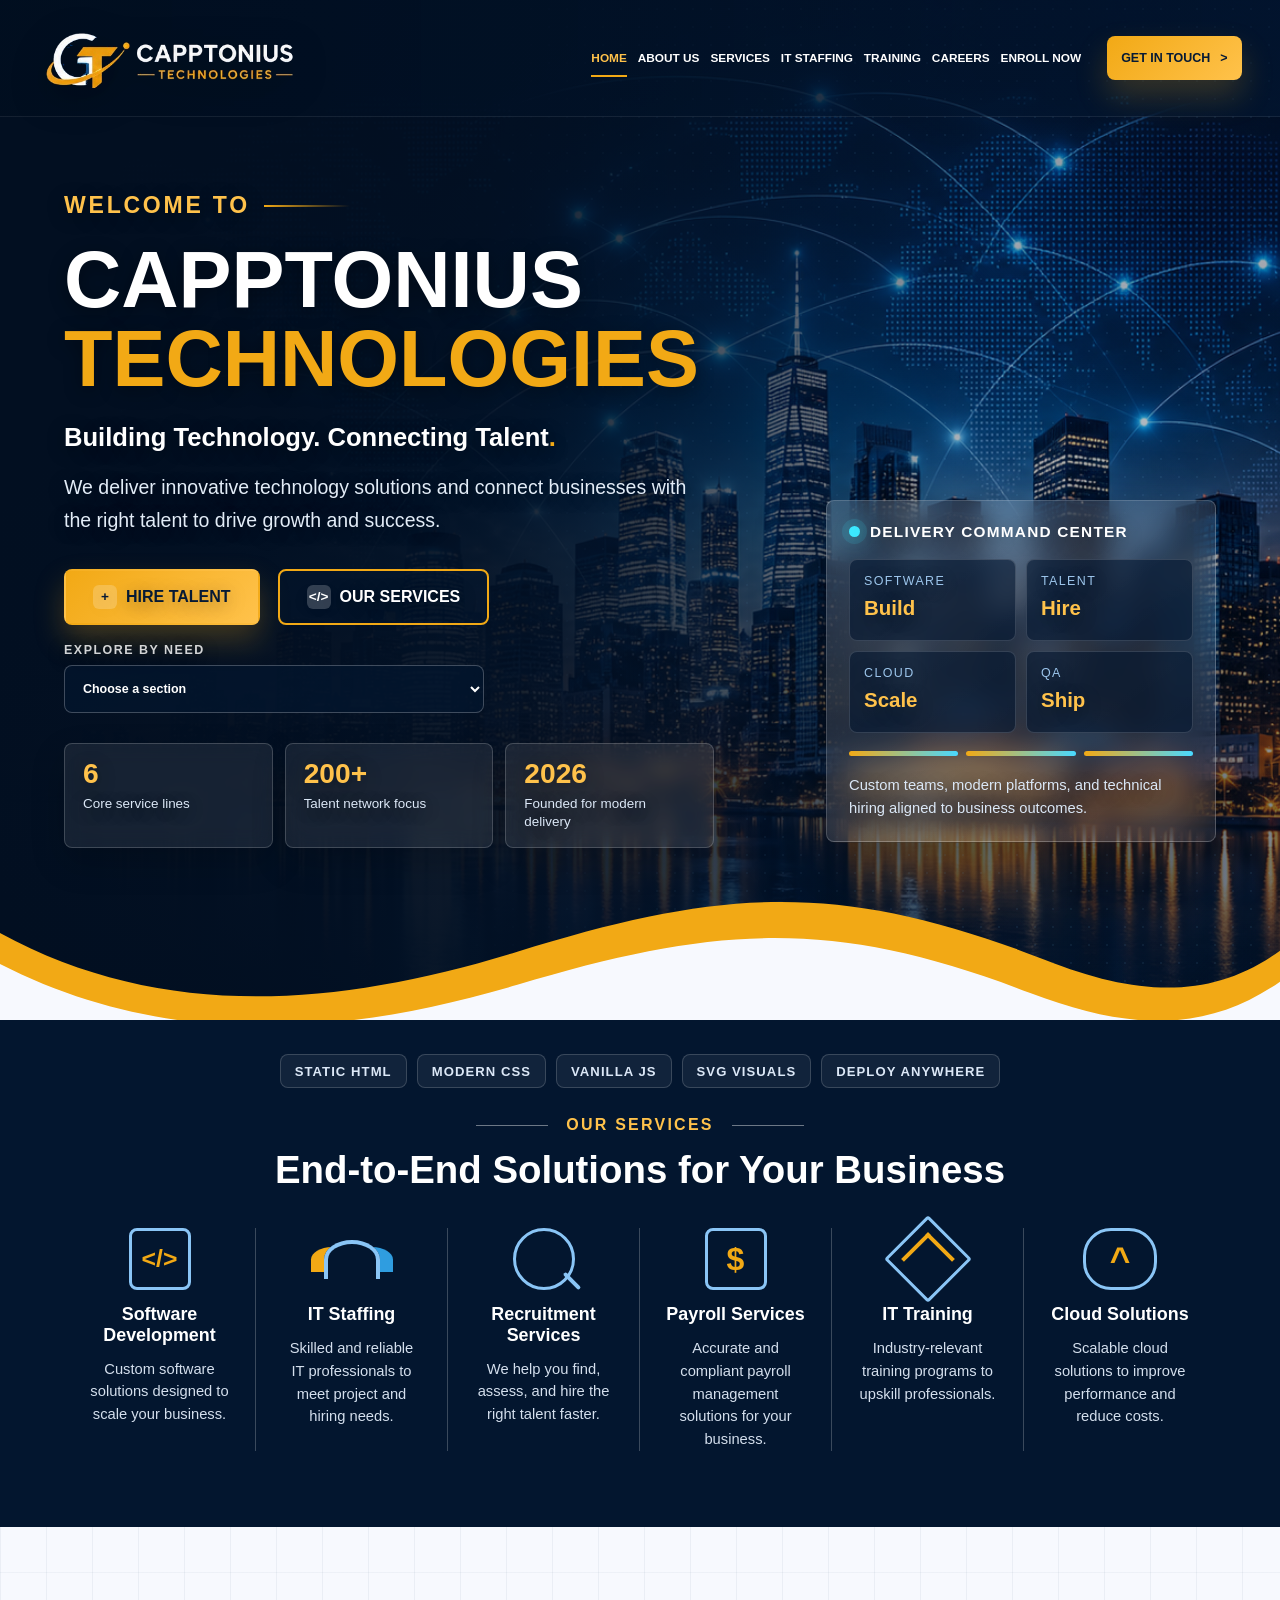
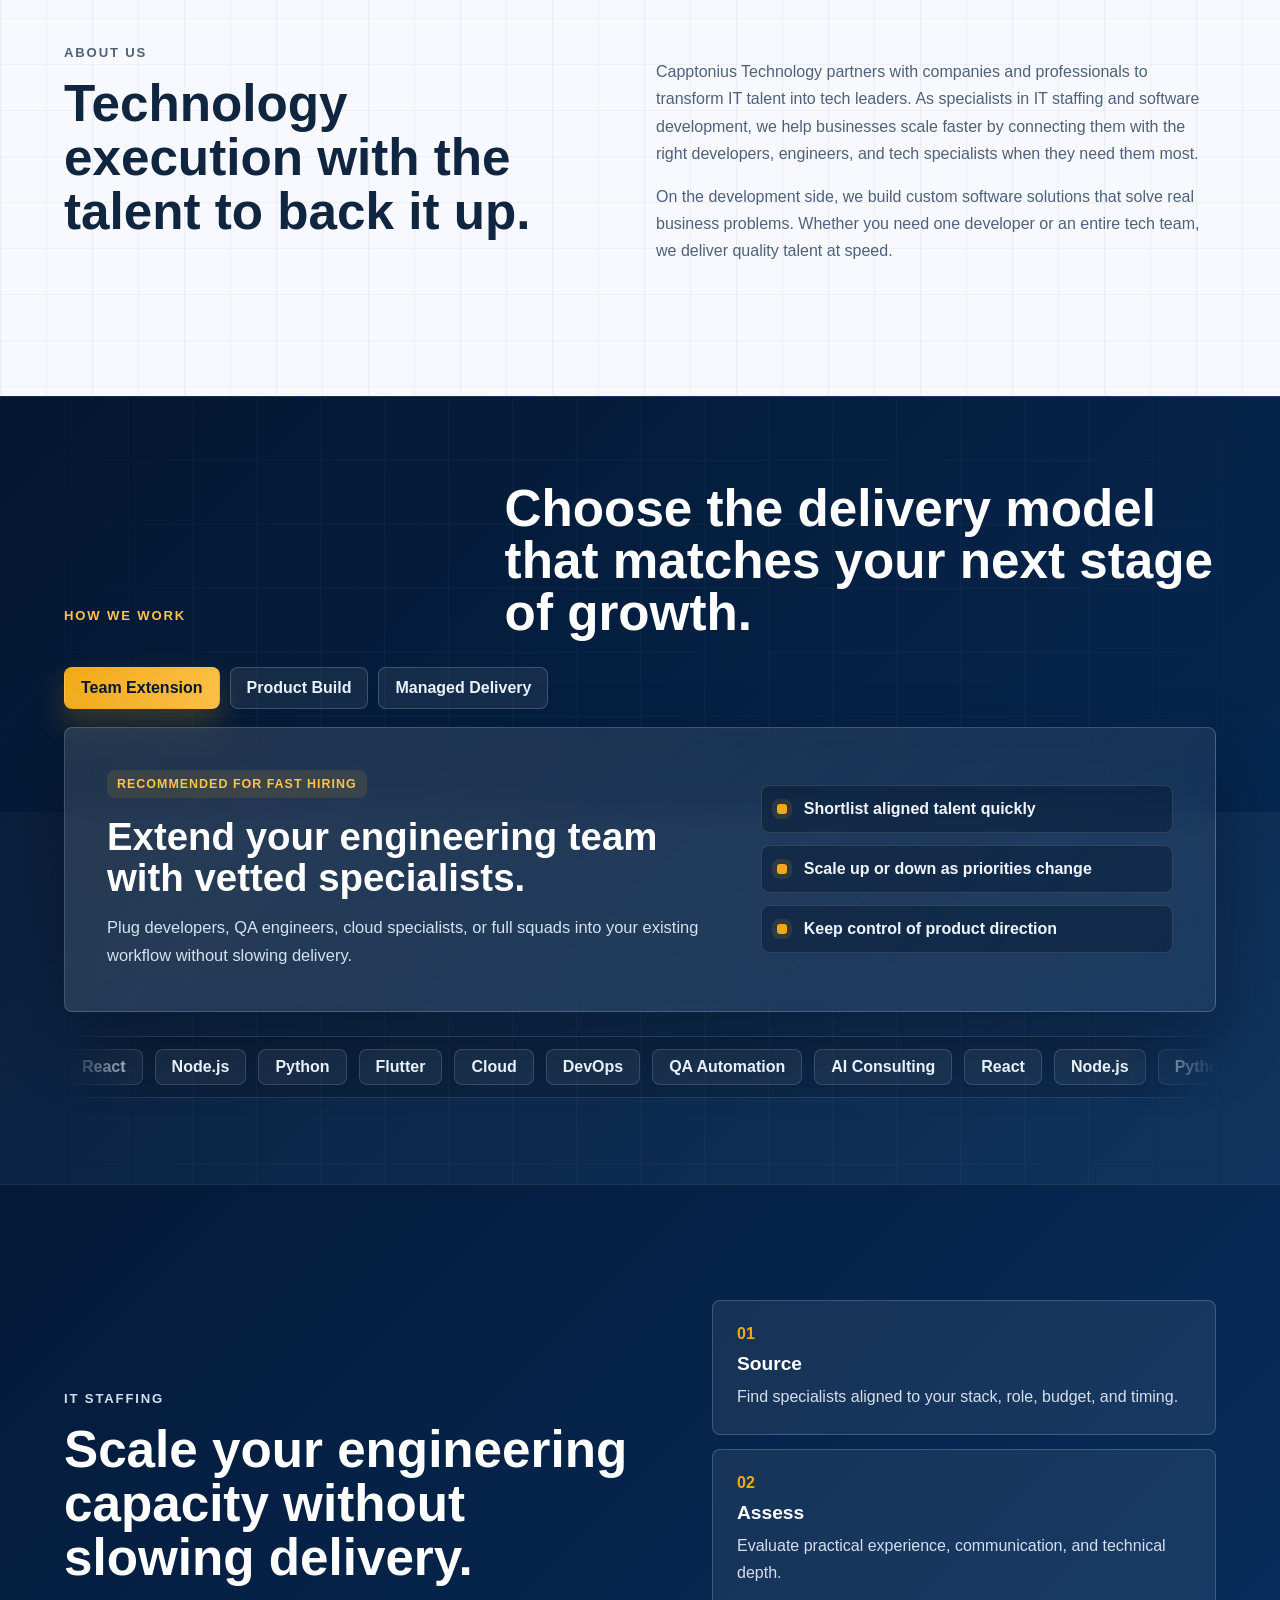
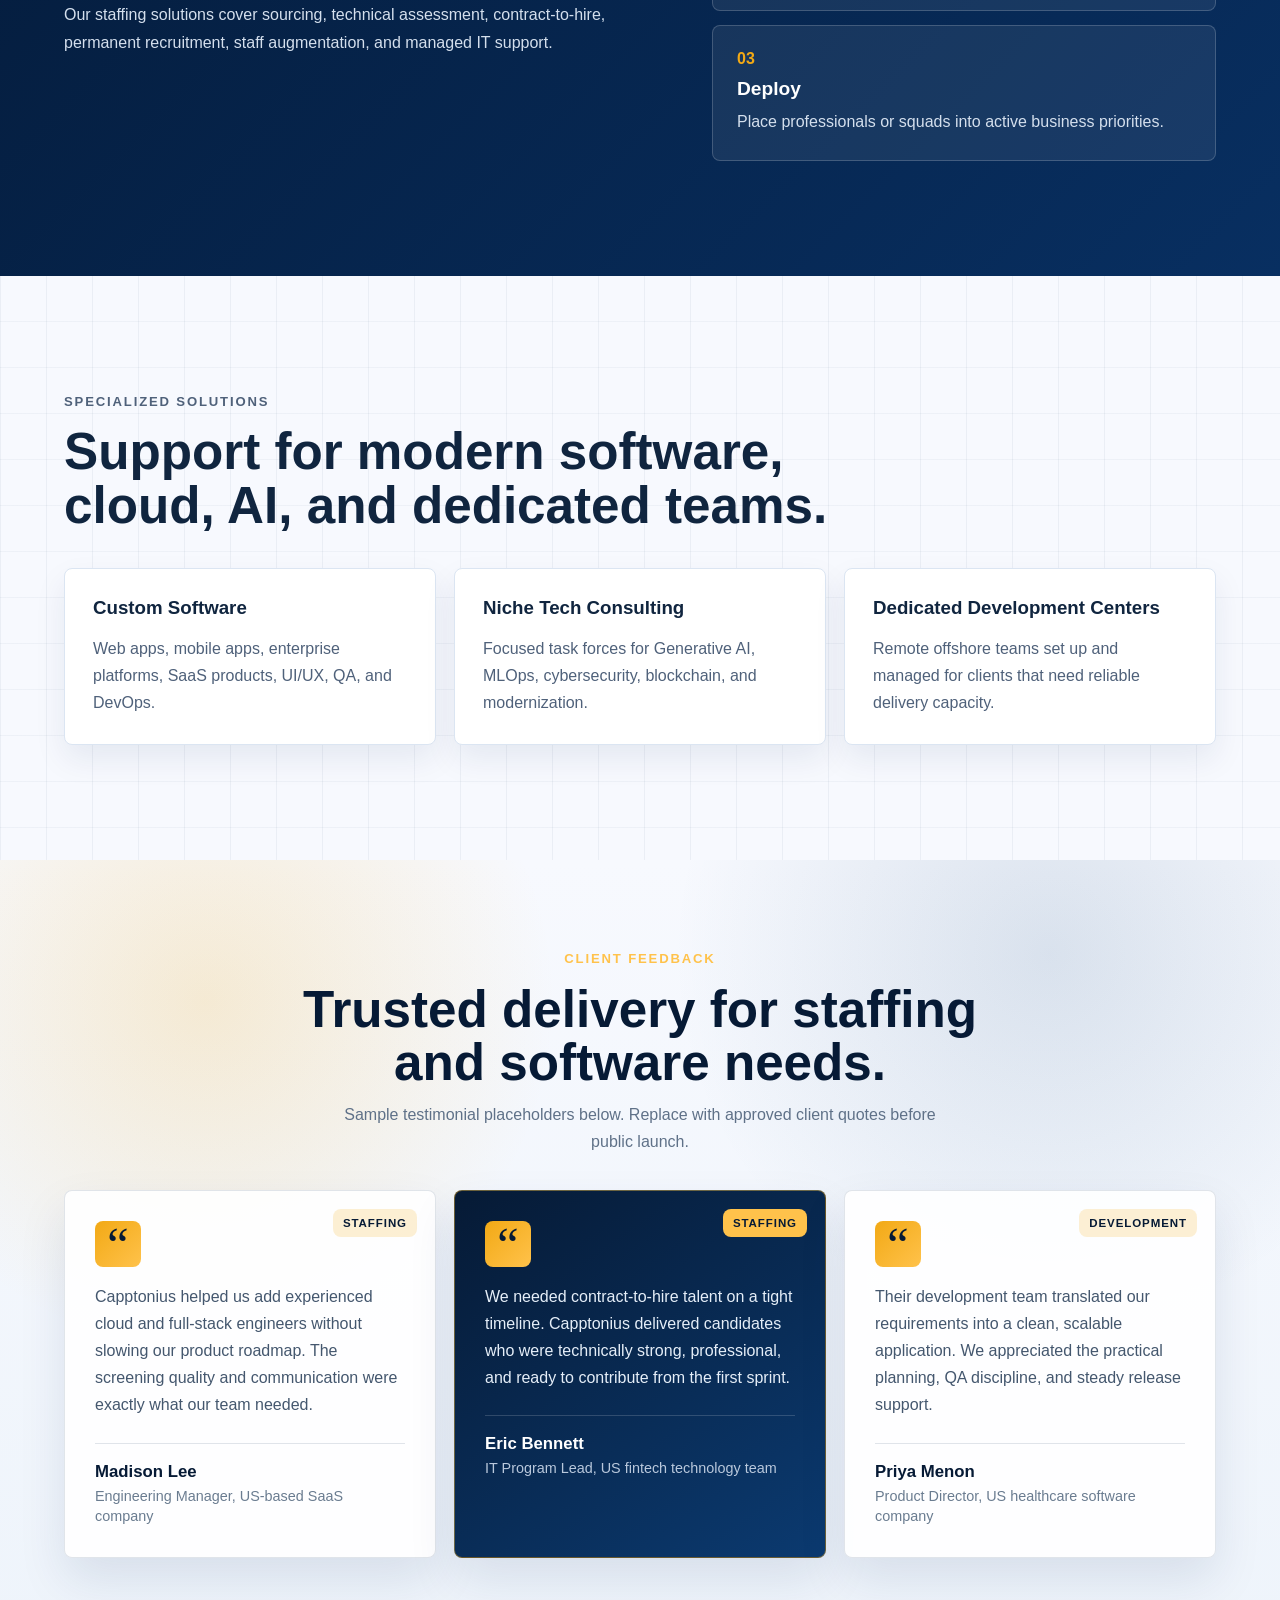
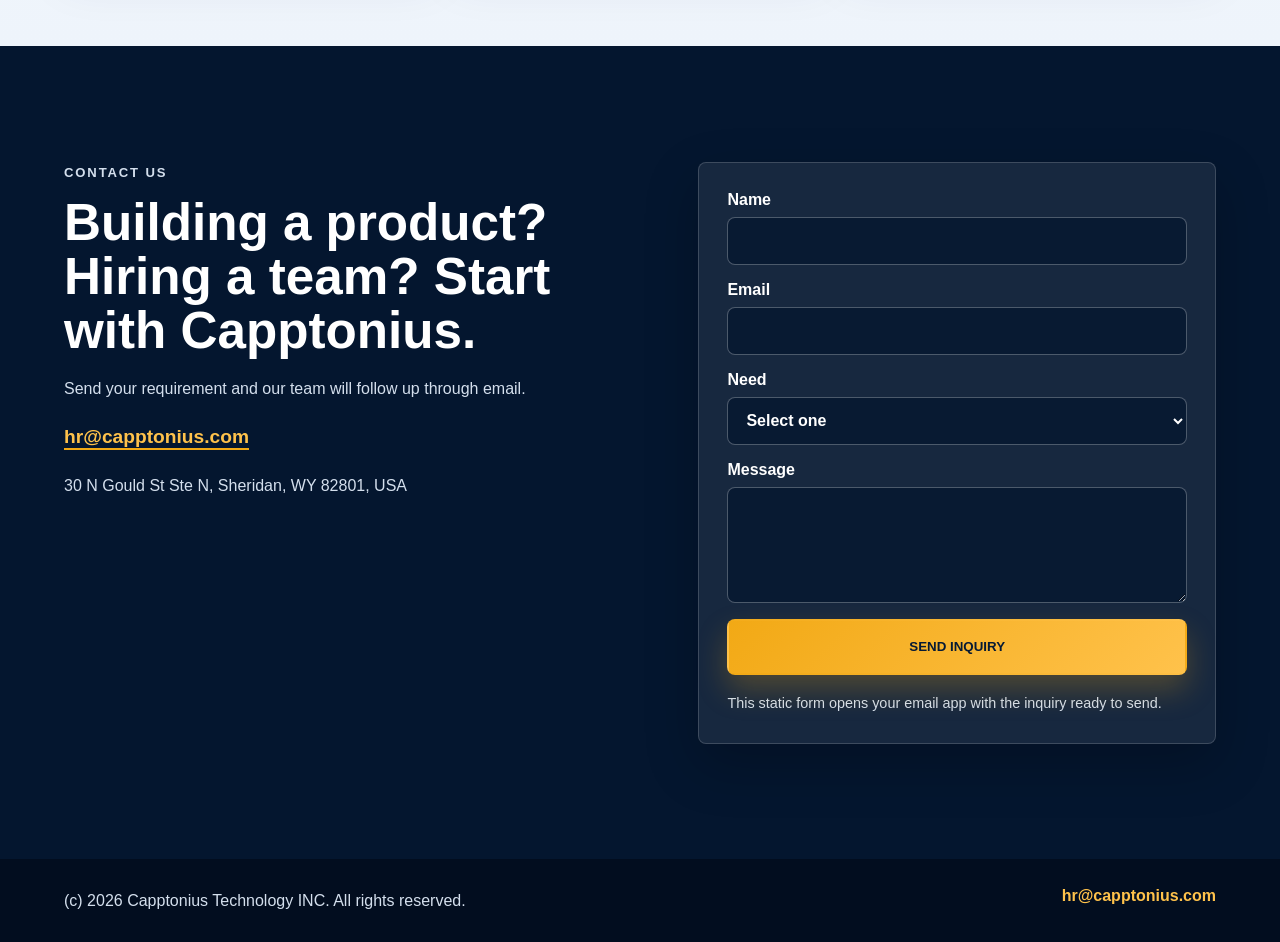
<file: index.html>
<!doctype html>
<html lang="en">
  <head>
    <meta charset="utf-8">
    <meta name="viewport" content="width=device-width, initial-scale=1">
    <title>Capptonius Technology INC | Building Technology. Connecting Talent.</title>
    <meta name="description" content="Capptonius Technology INC delivers software development, IT staffing, recruitment, training, cloud, and consulting solutions for growing businesses.">
    <link rel="stylesheet" href="styles.css">
  </head>
  <body>
    <header class="site-header" data-header>
            <a class="brand brand-image-link" href="#home" aria-label="Capptonius Technologies home">
        <img class="brand-logo-image" src="assets/capptonius-reference-logo-transparent.png" alt="Capptonius Technologies">
      </a>

      <button class="nav-toggle" type="button" aria-label="Open menu" aria-expanded="false" data-menu-button>
        <span></span><span></span><span></span>
      </button>

      <nav class="site-nav" aria-label="Primary navigation" data-menu>
        <a class="active" href="#home">Home</a>
        <a href="#about">About Us</a>
        <a href="#services">Services</a>
        <a href="#staffing">IT Staffing</a>
        <a href="#training">Training</a>
        <a href="careers.html">Careers</a>
        <a href="enroll.html">Enroll Now</a>
        <a class="menu-contact-link" href="#contact">Get in Touch</a>
      </nav>

      <a class="header-cta" href="#contact">Get in Touch <span aria-hidden="true">&gt;</span></a>
    </header>

    <main id="home">
      <section class="hero-section">
        <div class="hero-bg" aria-hidden="true">
          <img class="hero-photo" src="assets/hero-skyline-network.png" alt="">
          <svg class="network-map" viewBox="0 0 1180 540" preserveAspectRatio="none">
            <g class="map-dots">
              <path d="M90 118c100-60 205-52 302-14 77 31 131 81 224 61 111-23 160-109 282-91 77 11 140 51 225 42"/>
              <path d="M155 302c116-116 251-148 382-91 96 42 153 130 282 91 76-23 138-74 250-52"/>
              <path d="M370 96c82 115 219 160 384 123 116-26 204-89 328-59"/>
              <path d="M486 372c82-68 181-89 296-61 107 27 174 88 303 51"/>
            </g>
            <g class="network-nodes">
              <circle cx="150" cy="301" r="5"/><circle cx="326" cy="179" r="5"/><circle cx="512" cy="212" r="5"/>
              <circle cx="662" cy="163" r="5"/><circle cx="828" cy="261" r="6"/><circle cx="1024" cy="214" r="5"/>
              <circle cx="1087" cy="360" r="5"/><circle cx="612" cy="390" r="5"/>
            </g>
          </svg>
          <svg class="skyline" viewBox="0 0 930 350" preserveAspectRatio="xMidYMax meet">
            <path class="water" d="M0 320h930v30H0z"/>
            <path class="buildings" d="M18 318V228h28v-30h34v120h30V171h42v147h34V205h32v113h24V145h54v173h36V109h50v209h32V184h31v134h28V89h58v229h34V152h48v166h32V119h42v199h36V188h35v130h33V216h42v102h54V250h48v68z"/>
            <g class="windows">
              <path d="M60 224h10M60 248h10M60 272h10M128 195h12M128 221h12M128 247h12M128 273h12M271 174h12M271 201h12M271 228h12M271 255h12M271 282h12M360 132h13M360 160h13M360 188h13M360 216h13M360 244h13M360 272h13M502 115h14M502 145h14M502 175h14M502 205h14M502 235h14M502 265h14M665 148h12M665 176h12M665 204h12M665 232h12M665 260h12M768 214h11M768 240h11M768 266h11M850 262h13M850 288h13"/>
            </g>
          </svg>
        </div>

        <div class="hero-content">
          <p class="welcome">Welcome to</p>
          <h1><span>Capptonius</span><strong>Technologies</strong></h1>
          <h2>Building Technology. Connecting Talent<span>.</span></h2>
          <p class="hero-copy">We deliver innovative technology solutions and connect businesses with the right talent to drive growth and success.</p>
          <div class="hero-actions">
            <a class="button button-gold" href="#staffing"><span class="button-icon">+</span> Hire Talent</a>
            <a class="button button-outline" href="#services"><span class="button-icon">&lt;/&gt;</span> Our Services</a>
          </div>
          <label class="hero-jump">
            <span>Explore by need</span>
            <select data-section-jump aria-label="Explore Capptonius services by need">
              <option value="">Choose a section</option>
              <option value="#services">Software Development</option>
              <option value="#staffing">IT Staffing</option>
              <option value="#contact">Recruitment Services</option>
              <option value="#training">IT Training</option>
              <option value="#services">Cloud Solutions</option>
              <option value="careers.html">Careers / Resume Submission</option>
              <option value="enroll.html">Enroll Now / Payment</option>
            </select>
          </label>
          <div class="hero-proof" aria-label="Capptonius capabilities">
            <div><strong data-count="6">0</strong><span>Core service lines</span></div>
            <div><strong data-count="200">0</strong><span>Talent network focus</span></div>
            <div><strong data-count="2026">0</strong><span>Founded for modern delivery</span></div>
          </div>
        </div>


        <aside class="hero-dashboard" aria-label="Capptonius delivery dashboard">
          <div class="dashboard-header">
            <span class="status-dot"></span>
            <strong>Delivery Command Center</strong>
          </div>
          <div class="dashboard-grid">
            <div><span>Software</span><strong>Build</strong></div>
            <div><span>Talent</span><strong>Hire</strong></div>
            <div><span>Cloud</span><strong>Scale</strong></div>
            <div><span>QA</span><strong>Ship</strong></div>
          </div>
          <div class="dashboard-flow">
            <span></span><span></span><span></span>
          </div>
          <p>Custom teams, modern platforms, and technical hiring aligned to business outcomes.</p>
        </aside>

        <svg class="gold-wave" viewBox="0 0 1440 145" preserveAspectRatio="none" aria-hidden="true">
          <path class="wave-light" d="M0 70c175 88 369 75 579 20 233-61 363-70 593 8 113 38 194 39 268-7v54H0z"/>
          <path class="wave-gold" d="M0 60c179 84 375 73 582 18 232-62 365-69 594 8 106 36 188 38 264-9v30c-82 49-168 48-281 11-217-72-349-67-577-8C370 164 178 168 0 90z"/>
        </svg>
      </section>

      <section class="services-band" id="services">
        <div class="tool-strip" aria-label="Front-end and deployment approach">
          <span>Static HTML</span>
          <span>Modern CSS</span>
          <span>Vanilla JS</span>
          <span>SVG Visuals</span>
          <span>Deploy Anywhere</span>
        </div>
        <div class="section-kicker"><span></span>Our Services<span></span></div>
        <h2>End-to-End Solutions for Your Business</h2>
        <div class="service-row">
          <article class="service-item" tabindex="0">
            <span class="service-icon code-icon" aria-hidden="true"></span>
            <h3>Software Development</h3>
            <p>Custom software solutions designed to scale your business.</p>
          </article>
          <article class="service-item" tabindex="0">
            <span class="service-icon people-icon" aria-hidden="true"></span>
            <h3>IT Staffing</h3>
            <p>Skilled and reliable IT professionals to meet project and hiring needs.</p>
          </article>
          <article class="service-item" tabindex="0">
            <span class="service-icon search-icon" aria-hidden="true"></span>
            <h3>Recruitment Services</h3>
            <p>We help you find, assess, and hire the right talent faster.</p>
          </article>
          <article class="service-item" tabindex="0">
            <span class="service-icon payroll-icon" aria-hidden="true"></span>
            <h3>Payroll Services</h3>
            <p>Accurate and compliant payroll management solutions for your business.</p>
          </article>
          <article class="service-item" tabindex="0">
            <span class="service-icon training-icon" aria-hidden="true"></span>
            <h3>IT Training</h3>
            <p>Industry-relevant training programs to upskill professionals.</p>
          </article>
          <article class="service-item" tabindex="0">
            <span class="service-icon cloud-icon" aria-hidden="true"></span>
            <h3>Cloud Solutions</h3>
            <p>Scalable cloud solutions to improve performance and reduce costs.</p>
          </article>
        </div>
      </section>

      <section class="content-section light" id="about">
        <div class="content-grid">
          <div>
            <p class="eyebrow">About Us</p>
            <h2>Technology execution with the talent to back it up.</h2>
          </div>
          <div>
            <p>Capptonius Technology partners with companies and professionals to transform IT talent into tech leaders. As specialists in IT staffing and software development, we help businesses scale faster by connecting them with the right developers, engineers, and tech specialists when they need them most.</p>
            <p>On the development side, we build custom software solutions that solve real business problems. Whether you need one developer or an entire tech team, we deliver quality talent at speed.</p>
          </div>
        </div>
      </section>

      <section class="experience-section" aria-label="How Capptonius works">
        <div class="experience-heading">
          <p class="eyebrow gold-text">How We Work</p>
          <h2>Choose the delivery model that matches your next stage of growth.</h2>
        </div>
        <div class="model-switcher" role="tablist" aria-label="Delivery models">
          <button class="model-tab is-active" type="button" role="tab" aria-selected="true" data-model="augment">Team Extension</button>
          <button class="model-tab" type="button" role="tab" aria-selected="false" data-model="build">Product Build</button>
          <button class="model-tab" type="button" role="tab" aria-selected="false" data-model="manage">Managed Delivery</button>
        </div>
        <div class="model-panel" data-model-panel>
          <div>
            <span class="model-label">Recommended for fast hiring</span>
            <h3 data-model-title>Extend your engineering team with vetted specialists.</h3>
            <p data-model-copy>Plug developers, QA engineers, cloud specialists, or full squads into your existing workflow without slowing delivery.</p>
          </div>
          <ul data-model-points>
            <li>Shortlist aligned talent quickly</li>
            <li>Scale up or down as priorities change</li>
            <li>Keep control of product direction</li>
          </ul>
        </div>
        <div class="stack-marquee" aria-label="Technology capabilities">
          <div>
            <span>React</span><span>Node.js</span><span>Python</span><span>Flutter</span><span>Cloud</span><span>DevOps</span><span>QA Automation</span><span>AI Consulting</span>
          </div>
          <div aria-hidden="true">
            <span>React</span><span>Node.js</span><span>Python</span><span>Flutter</span><span>Cloud</span><span>DevOps</span><span>QA Automation</span><span>AI Consulting</span>
          </div>
        </div>
      </section>

      <section class="content-section dark-panel" id="staffing">
        <div class="split-layout">
          <div>
            <p class="eyebrow gold-text">IT Staffing</p>
            <h2>Scale your engineering capacity without slowing delivery.</h2>
            <p>Our staffing solutions cover sourcing, technical assessment, contract-to-hire, permanent recruitment, staff augmentation, and managed IT support.</p>
          </div>
          <div class="process-list">
            <div><span>01</span><strong>Source</strong><p>Find specialists aligned to your stack, role, budget, and timing.</p></div>
            <div><span>02</span><strong>Assess</strong><p>Evaluate practical experience, communication, and technical depth.</p></div>
            <div><span>03</span><strong>Deploy</strong><p>Place professionals or squads into active business priorities.</p></div>
          </div>
        </div>
      </section>

      <section class="content-section light" id="training">
        <div class="solution-heading">
          <p class="eyebrow">Specialized Solutions</p>
          <h2>Support for modern software, cloud, AI, and dedicated teams.</h2>
        </div>
        <div class="solution-grid">
          <article><h3>Custom Software</h3><p>Web apps, mobile apps, enterprise platforms, SaaS products, UI/UX, QA, and DevOps.</p></article>
          <article><h3>Niche Tech Consulting</h3><p>Focused task forces for Generative AI, MLOps, cybersecurity, blockchain, and modernization.</p></article>
          <article><h3>Dedicated Development Centers</h3><p>Remote offshore teams set up and managed for clients that need reliable delivery capacity.</p></article>
        </div>
      </section>

      <section class="testimonial-section" aria-label="Sample client feedback">
        <div class="testimonial-heading">
          <p class="eyebrow gold-text">Client Feedback</p>
          <h2>Trusted delivery for staffing and software needs.</h2>
          <p>Sample testimonial placeholders below. Replace with approved client quotes before public launch.</p>
        </div>
        <div class="testimonial-grid">
          <article class="testimonial-card">
            <div class="quote-mark">&ldquo;</div>
            <p>Capptonius helped us add experienced cloud and full-stack engineers without slowing our product roadmap. The screening quality and communication were exactly what our team needed.</p>
            <div class="testimonial-person">
              <strong>Madison Lee</strong>
              <span>Engineering Manager, US-based SaaS company</span>
            </div>
            <span class="testimonial-type">Staffing</span>
          </article>
          <article class="testimonial-card featured-testimonial">
            <div class="quote-mark">&ldquo;</div>
            <p>We needed contract-to-hire talent on a tight timeline. Capptonius delivered candidates who were technically strong, professional, and ready to contribute from the first sprint.</p>
            <div class="testimonial-person">
              <strong>Eric Bennett</strong>
              <span>IT Program Lead, US fintech technology team</span>
            </div>
            <span class="testimonial-type">Staffing</span>
          </article>
          <article class="testimonial-card">
            <div class="quote-mark">&ldquo;</div>
            <p>Their development team translated our requirements into a clean, scalable application. We appreciated the practical planning, QA discipline, and steady release support.</p>
            <div class="testimonial-person">
              <strong>Priya Menon</strong>
              <span>Product Director, US healthcare software company</span>
            </div>
            <span class="testimonial-type">Development</span>
          </article>
        </div>
      </section>

      <section class="contact-section" id="contact-area">
        <div>
          <p class="eyebrow gold-text">Contact Us</p>
          <h2>Building a product? Hiring a team? Start with Capptonius.</h2>
          <p>Send your requirement and our team will follow up through email.</p>
          <a class="email-link" href="mailto:hr@capptonius.com">hr@capptonius.com</a>
          <p class="address">30 N Gould St Ste N, Sheridan, WY 82801, USA</p>
        </div>
        <form class="contact-form" id="contact" data-contact-form>
          <label><span>Name</span><input type="text" name="name" autocomplete="name" required></label>
          <label><span>Email</span><input type="email" name="email" autocomplete="email" required></label>
          <label><span>Need</span><select name="need" required><option value="">Select one</option><option>Hire IT talent</option><option>Build custom software</option><option>Recruitment services</option><option>Cloud, DevOps, or consulting</option></select></label>
          <label><span>Message</span><textarea name="message" rows="5" required></textarea></label>
          <button class="button button-gold" type="submit">Send Inquiry</button>
          <p class="form-note" data-form-note>This static form opens your email app with the inquiry ready to send.</p>
        </form>
      </section>
    </main>

    <footer class="site-footer">
      <p>(c) 2026 Capptonius Technology INC. All rights reserved.</p>
      <a href="mailto:hr@capptonius.com">hr@capptonius.com</a>
    </footer>

    <script src="script.js"></script>
  </body>
</html>
</file>
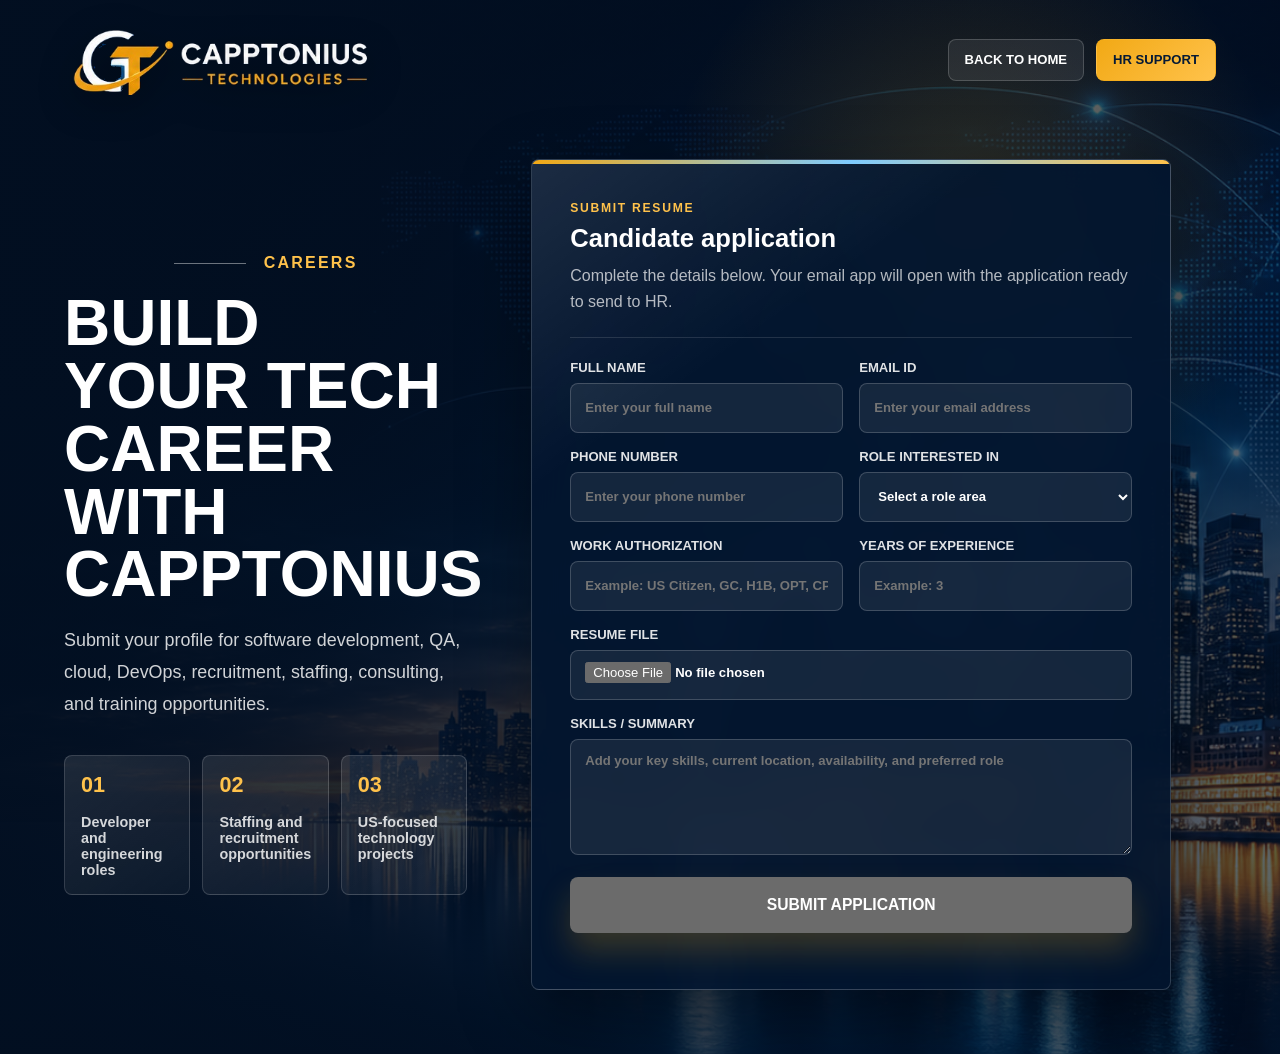
<file: careers.html>
<!DOCTYPE html>
<html lang="en">
<head>
  <meta charset="UTF-8">
  <meta name="viewport" content="width=device-width, initial-scale=1.0">
  <title>Careers | Capptonius Technology INC</title>
  <meta name="description" content="Apply for technology, staffing, recruiting, development, QA, cloud, and consulting opportunities at Capptonius Technology INC.">
  <link rel="preconnect" href="https://fonts.googleapis.com">
  <link rel="preconnect" href="https://fonts.gstatic.com" crossorigin>
  <link href="https://fonts.googleapis.com/css2?family=Inter:wght@400;500;600;700;800;900&display=swap" rel="stylesheet">
  <link rel="stylesheet" href="styles.css">
</head>
<body class="career-page">
  <header class="enroll-topbar" aria-label="Careers navigation">
    <a class="brand brand-image-link enroll-topbar-logo" href="index.html" aria-label="Capptonius Technologies home">
      <img class="brand-logo-image" src="assets/capptonius-reference-logo-transparent.png" alt="Capptonius Technologies">
    </a>
    <div class="enroll-topbar-actions">
      <a href="index.html">Back to Home</a>
      <a href="mailto:hr@capptonius.com">HR Support</a>
    </div>
  </header>

  <main class="career-shell">
    <section class="career-hero" aria-labelledby="career-title">
      <span class="section-kicker"><span></span>Careers</span>
      <h1 id="career-title">Build your tech career with Capptonius</h1>
      <p>Submit your profile for software development, QA, cloud, DevOps, recruitment, staffing, consulting, and training opportunities.</p>

      <div class="career-highlights" aria-label="Career highlights">
        <div><strong>01</strong><span>Developer and engineering roles</span></div>
        <div><strong>02</strong><span>Staffing and recruitment opportunities</span></div>
        <div><strong>03</strong><span>US-focused technology projects</span></div>
      </div>
    </section>

    <section class="career-panel" aria-label="Resume submission form">
      <div class="enroll-panel-heading">
        <span>Submit Resume</span>
        <h2>Candidate application</h2>
        <p>Complete the details below. Your email app will open with the application ready to send to HR.</p>
      </div>

      <form class="career-form" data-career-form>
        <div class="enroll-form-grid">
          <label>
            Full Name
            <input type="text" name="candidateName" placeholder="Enter your full name" autocomplete="name" required>
          </label>

          <label>
            Email ID
            <input type="email" name="candidateEmail" placeholder="Enter your email address" autocomplete="email" required>
          </label>

          <label>
            Phone Number
            <input type="tel" name="candidatePhone" placeholder="Enter your phone number" autocomplete="tel" required>
          </label>

          <label>
            Role Interested In
            <select name="candidateRole" required>
              <option value="">Select a role area</option>
              <option>Software Developer</option>
              <option>Web Application Developer</option>
              <option>Mobile App Developer</option>
              <option>QA Engineer</option>
              <option>Cloud / DevOps Engineer</option>
              <option>UI/UX Designer</option>
              <option>IT Recruiter</option>
              <option>IT Staffing / Bench Sales</option>
              <option>Training / Consulting</option>
            </select>
          </label>

          <label>
            Work Authorization
            <input type="text" name="workAuth" placeholder="Example: US Citizen, GC, H1B, OPT, CPT">
          </label>

          <label>
            Years of Experience
            <input type="number" name="experience" placeholder="Example: 3" min="0" step="0.5">
          </label>

          <label class="details-field">
            Resume File
            <input type="file" name="resumeFile" accept=".pdf,.doc,.docx">
          </label>

          <label class="details-field">
            Skills / Summary
            <textarea name="candidateSummary" rows="5" placeholder="Add your key skills, current location, availability, and preferred role"></textarea>
          </label>
        </div>

        <button class="button button-primary enroll-submit" type="submit">Submit Application</button>
        <p class="form-note" data-career-note></p>
      </form>
    </section>
  </main>

  <script src="script.js"></script>
</body>
</html>
</file>
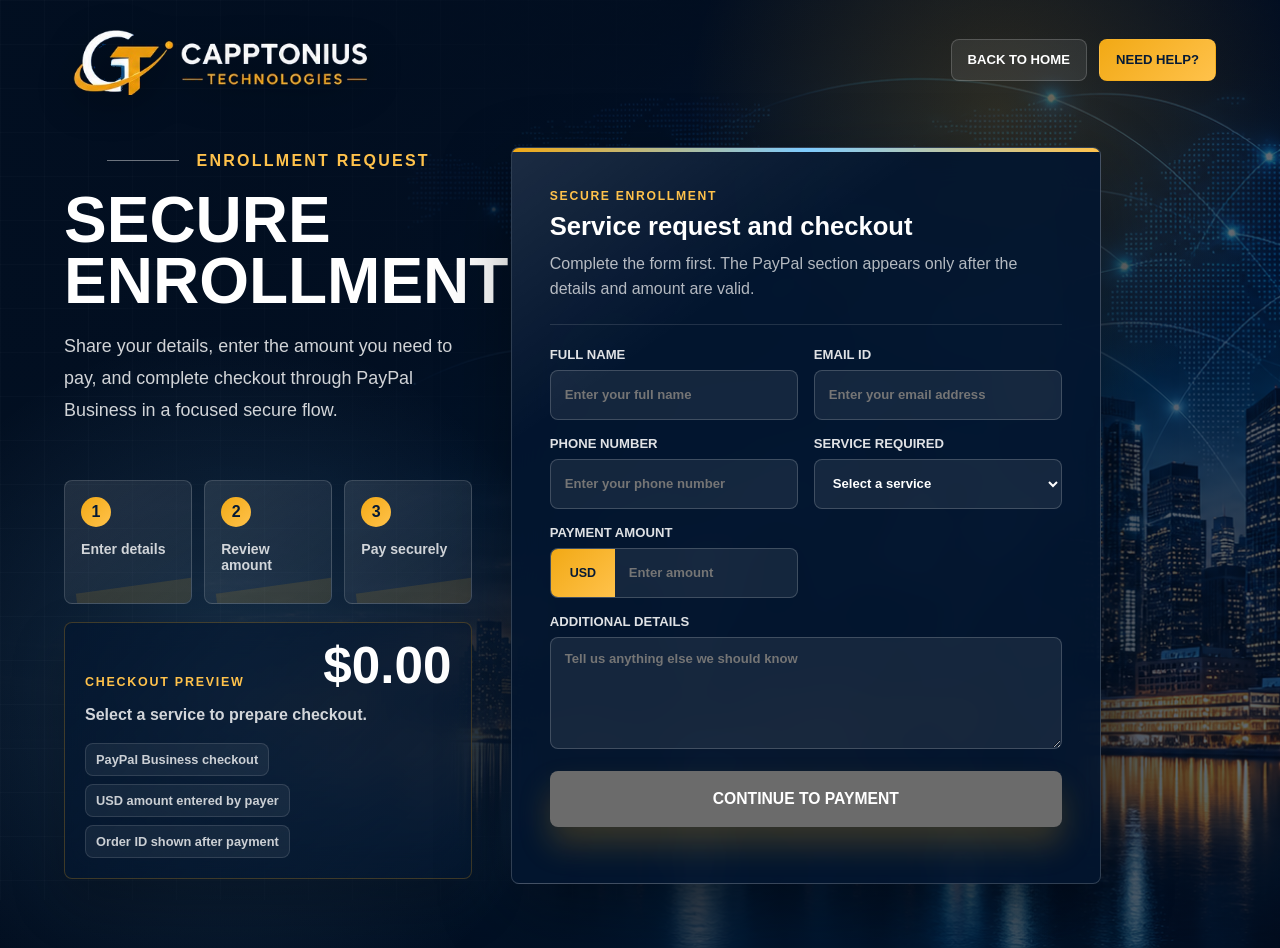
<file: enroll.html>
<!DOCTYPE html>
<html lang="en">
<head>
  <meta charset="UTF-8">
  <meta name="viewport" content="width=device-width, initial-scale=1.0">
  <title>Enroll Now | Capptonius Technology INC</title>
  <meta name="description" content="Submit your enrollment request for Capptonius Technology training, staffing, consulting, and software development services.">
  <link rel="preconnect" href="https://fonts.googleapis.com">
  <link rel="preconnect" href="https://fonts.gstatic.com" crossorigin>
  <link href="https://fonts.googleapis.com/css2?family=Inter:wght@400;500;600;700;800;900&display=swap" rel="stylesheet">
  <link rel="stylesheet" href="styles.css">
</head>
<body class="enroll-page">
  <header class="enroll-topbar" aria-label="Enrollment navigation">
    <a class="brand brand-image-link enroll-topbar-logo" href="index.html" aria-label="Capptonius Technologies home">
      <img class="brand-logo-image" src="assets/capptonius-reference-logo-transparent.png" alt="Capptonius Technologies">
    </a>
    <div class="enroll-topbar-actions">
      <a href="index.html">Back to Home</a>
      <a href="mailto:hr@capptonius.com">Need Help?</a>
    </div>
  </header>

  <main class="enroll-shell">
    <section class="enroll-hero" aria-labelledby="enroll-title">
      <div class="enroll-copy">
        <span class="section-kicker"><span></span>Enrollment Request</span>
        <h1 id="enroll-title">Secure Enrollment</h1>
        <p>Share your details, enter the amount you need to pay, and complete checkout through PayPal Business in a focused secure flow.</p>
      </div>

      <div class="enroll-assurance" aria-label="Enrollment steps">
        <div><strong>1</strong><span>Enter details</span></div>
        <div><strong>2</strong><span>Review amount</span></div>
        <div><strong>3</strong><span>Pay securely</span></div>
      </div>

      <aside class="enroll-live-card" aria-label="Live checkout preview">
        <div>
          <span>Checkout Preview</span>
          <strong data-live-amount>$0.00</strong>
        </div>
        <p data-live-service>Select a service to prepare checkout.</p>
        <ul>
          <li>PayPal Business checkout</li>
          <li>USD amount entered by payer</li>
          <li>Order ID shown after payment</li>
        </ul>
      </aside>
    </section>

    <section class="enroll-panel" aria-label="Enrollment form">
      <div class="enroll-panel-heading">
        <span>Secure Enrollment</span>
        <h2>Service request and checkout</h2>
        <p>Complete the form first. The PayPal section appears only after the details and amount are valid.</p>
      </div>

      <form class="enroll-form" data-enroll-form>
        <div class="enroll-form-grid">
        <label>
          Full Name
          <input type="text" name="fullName" placeholder="Enter your full name" autocomplete="name" required>
        </label>

        <label>
          Email ID
          <input type="email" name="email" placeholder="Enter your email address" autocomplete="email" required>
        </label>

        <label>
          Phone Number
          <input type="tel" name="phone" placeholder="Enter your phone number" autocomplete="tel" required>
        </label>

        <label>
          Service Required
          <select name="service" required>
            <option value="">Select a service</option>
            <option>IT Training</option>
            <option>IT Staffing</option>
            <option>Custom Software Development</option>
            <option>Web Application Development</option>
            <option>Mobile App Development</option>
            <option>Cloud & DevOps</option>
            <option>UI/UX Design</option>
            <option>Software QA & Testing</option>
            <option>Consulting</option>
          </select>
        </label>

        <label class="amount-field">
          Payment Amount
          <span>
            <b>USD</b>
            <input type="number" name="amount" placeholder="Enter amount" min="1" step="0.01" inputmode="decimal" required>
          </span>
        </label>

        <label class="details-field">
          Additional Details
          <textarea name="details" rows="4" placeholder="Tell us anything else we should know"></textarea>
        </label>
        </div>

        <button class="button button-primary enroll-submit" type="submit">Continue to Payment</button>
        <p class="form-note" data-enroll-note></p>
      </form>

      <section class="payment-panel" data-payment-panel hidden aria-label="PayPal checkout">
        <div class="payment-panel-header">
          <span>Final Step</span>
          <h2>Complete your payment</h2>
        </div>

        <div class="payment-summary">
          <span>Payment Summary</span>
          <h3 data-payment-service>Selected service</h3>
          <div>
            <small>Amount due</small>
            <strong data-payment-amount>$0.00</strong>
          </div>
        </div>

        <div class="paypal-status" data-paypal-status></div>
        <div id="paypal-button-container" class="paypal-button-shell"></div>

        <a class="payment-email-link" href="mailto:hr@capptonius.com" data-enrollment-email hidden>Send enrollment details</a>

        <button class="payment-edit" type="button" data-edit-enrollment>Edit details</button>
      </section>
    </section>
  </main>

  <script src="payment-config.js"></script>
  <script src="script.js"></script>
</body>
</html>
</file>
<file: styles.css>
:root {
  --navy: #03162f;
  --navy-2: #06264f;
  --navy-3: #0a3d76;
  --gold: #f2a915;
  --gold-2: #ffc24b;
  --white: #ffffff;
  --muted: #b9c8dc;
  --ink: #13243d;
  --line: rgba(255, 255, 255, 0.18);
  --soft-line: #dbe5f2;
  --shadow: 0 20px 54px rgba(0, 0, 0, 0.22);
  font-family: Arial, Helvetica, sans-serif;
  color-scheme: dark;
}

* { box-sizing: border-box; }
html { scroll-behavior: smooth; }
body { margin: 0; color: var(--white); background: var(--navy); }
a { color: inherit; text-decoration: none; }
p { line-height: 1.7; }

.site-header {
  position: fixed;
  inset: 0 0 auto 0;
  z-index: 40;
  display: grid;
  grid-template-columns: auto 1fr auto;
  align-items: center;
  gap: clamp(18px, 3vw, 38px);
  padding: 28px clamp(26px, 5vw, 72px);
  transition: background 0.2s ease, padding 0.2s ease, box-shadow 0.2s ease;
}
.site-header.has-shadow {
  padding-top: 16px;
  padding-bottom: 16px;
  background: rgba(3, 22, 47, 0.94);
  box-shadow: 0 12px 36px rgba(0, 0, 0, 0.28);
  backdrop-filter: blur(14px);
}
.brand { display: flex; align-items: center; gap: 13px; min-width: 330px; }
.brand-mark { width: 74px; height: 58px; display: grid; place-items: center; }
.brand-mark svg { width: 74px; height: 58px; filter: drop-shadow(0 10px 22px rgba(0, 0, 0, 0.25)); }
.mark-white { fill: #ffffff; }
.mark-gold, .mark-swoosh { fill: var(--gold); }
.brand-text { display: grid; text-transform: uppercase; letter-spacing: 0; }
.brand-text strong { font-size: clamp(1.35rem, 2vw, 2.02rem); line-height: 0.92; }
.brand-text span { margin-top: 7px; color: var(--gold-2); font-size: clamp(0.86rem, 1vw, 1rem); font-weight: 800; letter-spacing: 0.22em; }
.site-nav { display: flex; justify-content: center; align-items: center; gap: clamp(12px, 2vw, 28px); }
.site-nav a { position: relative; padding: 12px 0; color: #ffffff; font-size: 0.88rem; font-weight: 800; text-transform: uppercase; white-space: nowrap; }
.site-nav a::after { content: ""; position: absolute; left: 0; right: 0; bottom: 0; height: 2px; background: var(--gold); transform: scaleX(0); transform-origin: left; transition: transform 0.18s ease; }
.site-nav a:hover::after, .site-nav a.active::after { transform: scaleX(1); }
.site-nav a.active { color: var(--gold-2); }
.header-cta { display: inline-flex; align-items: center; justify-content: center; gap: 10px; min-height: 52px; padding: 0 24px; color: #061a35; background: linear-gradient(135deg, var(--gold), var(--gold-2)); border-radius: 8px; font-weight: 900; text-transform: uppercase; box-shadow: 0 16px 32px rgba(242, 169, 21, 0.22); }
.nav-toggle { display: none; width: 44px; height: 44px; border: 1px solid rgba(255,255,255,.26); border-radius: 8px; background: rgba(255,255,255,.08); }
.nav-toggle span { display: block; width: 22px; height: 2px; margin: 5px auto; background: #ffffff; }

.hero-section { position: relative; min-height: 760px; overflow: hidden; padding: 186px clamp(26px, 5vw, 72px) 172px; background: radial-gradient(circle at 80% 38%, rgba(35, 143, 220, 0.34), transparent 32%), linear-gradient(110deg, #020f21 0%, #041e42 48%, #082a58 100%); }
.hero-section::before { content: ""; position: absolute; inset: 0; background-image: radial-gradient(circle, rgba(126, 203, 255, .32) 1px, transparent 1.5px); background-size: 18px 18px; mask-image: linear-gradient(90deg, transparent 32%, #000 54%, #000 95%); opacity: .55; }
.hero-section::after { content: ""; position: absolute; inset: 0; background: linear-gradient(90deg, rgba(2, 15, 33, 0.9) 0%, rgba(2, 15, 33, 0.62) 38%, rgba(2, 15, 33, 0.02) 78%); }
.hero-bg { position: absolute; inset: 0; z-index: 1; pointer-events: none; }
.network-map { position: absolute; right: 0; top: 118px; width: 72%; height: 420px; opacity: .9; }
.map-dots path { fill: none; stroke: rgba(123, 210, 255, .62); stroke-width: 1.4; }
.network-nodes circle { fill: #78dbff; filter: drop-shadow(0 0 10px #32c7ff); }
.skyline { position: absolute; right: -12px; bottom: 80px; width: min(72%, 970px); height: 360px; opacity: .98; }
.water { fill: rgba(6, 20, 43, .72); }
.buildings { fill: rgba(4, 24, 54, .88); stroke: rgba(111, 188, 255, .42); stroke-width: 1.4; }
.windows path { fill: none; stroke: rgba(212, 238, 255, .82); stroke-width: 4; stroke-linecap: round; opacity: .75; }
.hero-content { position: relative; z-index: 3; max-width: 720px; }
.welcome { display: flex; align-items: center; gap: 14px; margin: 0 0 18px; color: var(--gold-2); font-size: clamp(1rem, 1.8vw, 1.45rem); font-weight: 900; letter-spacing: .12em; text-transform: uppercase; }
.welcome::after { content: ""; width: 86px; height: 2px; background: linear-gradient(90deg, var(--gold), transparent); }
h1, h2, h3 { margin: 0; letter-spacing: 0; }
h1 { display: grid; gap: 4px; text-transform: uppercase; line-height: .94; font-size: clamp(3.8rem, 7.2vw, 6.5rem); }
h1 span { color: #ffffff; }
h1 strong { color: var(--gold); font-weight: 900; }
.hero-content h2 { margin-top: 26px; font-size: clamp(1.45rem, 2.45vw, 2.05rem); line-height: 1.18; }
.hero-content h2 span { color: var(--gold); }
.hero-copy { max-width: 650px; margin: 18px 0 0; color: #e2ecf7; font-size: clamp(1rem, 1.7vw, 1.22rem); }
.hero-actions { display: flex; flex-wrap: wrap; gap: 18px; margin-top: 32px; }
.button { display: inline-flex; align-items: center; justify-content: center; min-height: 56px; padding: 0 27px; border-radius: 8px; font-weight: 900; text-transform: uppercase; border: 2px solid transparent; }
.button-gold { color: #061a35; background: linear-gradient(135deg, var(--gold), var(--gold-2)); box-shadow: 0 15px 30px rgba(242, 169, 21, .25); }
.button-outline { color: #ffffff; border-color: var(--gold); background: rgba(3, 22, 47, .42); }
.button-outline:hover { background: rgba(242, 169, 21, .12); }
.gold-wave { position: absolute; z-index: 4; left: 0; right: 0; bottom: -1px; width: 100%; height: 150px; }
.wave-light { fill: #f7f9fe; }
.wave-gold { fill: var(--gold); }

.services-band { position: relative; z-index: 5; padding: 46px clamp(22px, 5vw, 72px) 76px; background: #03162f; text-align: center; }
.section-kicker { display: flex; align-items: center; justify-content: center; gap: 18px; color: var(--gold-2); font-weight: 900; letter-spacing: .14em; text-transform: uppercase; }
.section-kicker span { width: 72px; height: 1px; background: rgba(255,255,255,.42); }
.services-band h2 { margin-top: 14px; font-size: clamp(1.75rem, 3vw, 2.5rem); }
.service-row { display: grid; grid-template-columns: repeat(6, minmax(0, 1fr)); margin-top: 36px; }
.service-item { min-height: 205px; padding: 0 clamp(14px, 2vw, 28px); border-right: 1px solid rgba(255,255,255,.22); }
.service-item:last-child { border-right: 0; }
.service-item h3 { margin-top: 14px; font-size: 1.12rem; line-height: 1.15; }
.service-item p { margin: 12px auto 0; max-width: 205px; color: #d4dfed; font-size: .92rem; line-height: 1.55; }
.service-icon { position: relative; display: grid; width: 62px; height: 62px; margin: 0 auto; place-items: center; border: 3px solid #8ac5f6; border-radius: 8px; color: var(--gold); }
.service-icon::before { font-size: 2rem; font-weight: 900; line-height: 1; }
.code-icon::before { content: "</>"; font-size: 1.55rem; }
.people-icon { border-color: transparent; }
.people-icon::before { content: ""; width: 48px; height: 35px; border-radius: 50% 50% 0 0; border: 4px solid #8ac5f6; border-bottom: 0; box-shadow: -20px 0 0 -7px #f2a915, 20px 0 0 -7px #2f9de0; }
.search-icon { border-radius: 50%; }
.search-icon::after { content: ""; position: absolute; right: -11px; bottom: 4px; width: 22px; height: 4px; border-radius: 4px; background: #8ac5f6; transform: rotate(45deg); }
.payroll-icon::before { content: "$"; }
.training-icon { transform: rotate(45deg); border-radius: 3px; }
.training-icon::before { content: ""; width: 34px; height: 34px; border-top: 4px solid var(--gold); border-left: 4px solid var(--gold); transform: rotate(0deg); }
.cloud-icon { width: 74px; border-radius: 28px; }
.cloud-icon::before { content: "^"; font-size: 2.2rem; }

.content-section { padding: clamp(70px, 9vw, 116px) clamp(24px, 5vw, 72px); }
.light { color: var(--ink); background: #f7f9fe; }
.content-grid { display: grid; grid-template-columns: minmax(0, .92fr) minmax(320px, 1fr); gap: clamp(28px, 6vw, 86px); align-items: start; }
.eyebrow { margin: 0 0 12px; color: #0a6594; font-size: .82rem; font-weight: 900; letter-spacing: .14em; text-transform: uppercase; }
.light h2, .light h3 { color: #10253f; }
.light h2, .dark-panel h2, .contact-section h2 { font-size: clamp(2rem, 4vw, 3.4rem); line-height: 1.06; }
.light p { color: #4f617a; }
.dark-panel { background: linear-gradient(135deg, #041a38, #082f61); }
.split-layout { display: grid; grid-template-columns: minmax(0, .85fr) minmax(320px, .75fr); gap: clamp(28px, 6vw, 86px); align-items: center; }
.gold-text { color: var(--gold-2); }
.dark-panel p { color: #d4dfed; }
.process-list { display: grid; gap: 14px; }
.process-list div { padding: 24px; border: 1px solid rgba(255,255,255,.18); border-radius: 8px; background: rgba(255,255,255,.07); }
.process-list span { display: inline-block; margin-bottom: 10px; color: var(--gold); font-weight: 900; }
.process-list strong { display: block; font-size: 1.2rem; }
.process-list p { margin: 8px 0 0; }
.solution-heading { max-width: 880px; }
.solution-grid { display: grid; grid-template-columns: repeat(3, minmax(0, 1fr)); gap: 18px; margin-top: 34px; }
.solution-grid article { padding: 28px; background: #ffffff; border: 1px solid var(--soft-line); border-radius: 8px; box-shadow: 0 14px 32px rgba(8, 42, 85, .08); }
.solution-grid p { margin-bottom: 0; }
.contact-section { display: grid; grid-template-columns: minmax(0, .82fr) minmax(320px, .76fr); gap: clamp(28px, 6vw, 76px); align-items: start; padding: clamp(70px, 9vw, 116px) clamp(24px, 5vw, 72px); background: #04162f; }
.contact-section p { color: #d4dfed; }
.email-link { display: inline-flex; margin-top: 8px; color: var(--gold-2); font-size: 1.2rem; font-weight: 900; border-bottom: 2px solid var(--gold); }
.address { margin-top: 22px; }
.contact-form { display: grid; gap: 16px; padding: 28px; border: 1px solid rgba(255,255,255,.16); border-radius: 8px; background: rgba(255,255,255,.08); box-shadow: var(--shadow); }
.contact-form label { display: grid; gap: 8px; color: #ffffff; font-weight: 800; }
.contact-form input, .contact-form select, .contact-form textarea { width: 100%; min-height: 48px; padding: 12px 14px; color: #ffffff; border: 1px solid rgba(255,255,255,.28); border-radius: 8px; background: rgba(3, 22, 47, .72); font: inherit; }
.contact-form textarea { resize: vertical; }
.contact-form input:focus, .contact-form select:focus, .contact-form textarea:focus { outline: 3px solid rgba(242, 169, 21, .28); border-color: var(--gold); }
.form-note { margin: 0; color: #b9c8dc; font-size: .9rem; }
.site-footer { display: flex; justify-content: space-between; gap: 16px; padding: 28px clamp(24px, 5vw, 72px); color: #d4dfed; background: #020d1f; }
.site-footer p { margin: 0; }
.site-footer a { color: var(--gold-2); font-weight: 900; }

@media (max-width: 1160px) {
  .site-header { grid-template-columns: auto auto; }
  .site-nav { position: absolute; top: 96px; right: 24px; left: 24px; display: none; flex-direction: column; align-items: stretch; padding: 16px; background: rgba(3, 22, 47, .97); border: 1px solid rgba(255,255,255,.18); border-radius: 8px; box-shadow: var(--shadow); }
  .site-nav.is-open { display: flex; }
  .nav-toggle { display: block; justify-self: end; }
  .header-cta { display: none; }
}
@media (max-width: 980px) {
  .hero-section { min-height: auto; padding-top: 144px; }
  .hero-section::before { mask-image: linear-gradient(180deg, transparent 0%, #000 22%, #000 100%); }
  .network-map { width: 100%; opacity: .42; }
  .skyline { width: 104%; opacity: .5; }
  .service-row, .solution-grid, .content-grid, .split-layout, .contact-section { grid-template-columns: 1fr; }
  .service-row { gap: 0; }
  .service-item { border-right: 0; border-bottom: 1px solid rgba(255,255,255,.16); padding: 28px 18px; min-height: auto; }
  .service-item:last-child { border-bottom: 0; }
}
@media (max-width: 680px) {
  .site-header { padding: 18px; }
  .site-header.has-shadow { padding: 12px 18px; }
  .brand { min-width: 0; }
  .brand-mark, .brand-mark svg { width: 58px; height: 46px; }
  .brand-text strong { font-size: 1.12rem; }
  .brand-text span { font-size: .68rem; letter-spacing: .16em; }
  .site-nav { top: 76px; left: 18px; right: 18px; }
  .hero-section { padding: 126px 20px 136px; }
  h1 { font-size: clamp(3rem, 14vw, 4.5rem); }
  .welcome::after { width: 52px; }
  .hero-actions .button { width: 100%; }
  .gold-wave { height: 96px; }
  .services-band { padding-top: 34px; }
  .section-kicker span { width: 42px; }
  .content-section, .contact-section { padding-left: 20px; padding-right: 20px; }
  .site-footer { flex-direction: column; }
}


/* Enhanced UI layer: lightweight, static, and deploy-friendly. */
body {
  background:
    linear-gradient(180deg, #03162f 0%, #041a38 42%, #f7f9fe 42%, #f7f9fe 100%);
}
.site-header {
  border-bottom: 1px solid rgba(255, 255, 255, 0.08);
}
.brand-mark svg {
  transition: transform 0.28s ease, filter 0.28s ease;
}
.brand:hover .brand-mark svg {
  transform: translateY(-2px) scale(1.03);
  filter: drop-shadow(0 12px 26px rgba(242, 169, 21, 0.25));
}
.header-cta,
.button {
  position: relative;
  overflow: hidden;
}
.header-cta::before,
.button::before {
  content: "";
  position: absolute;
  inset: 0;
  background: linear-gradient(110deg, transparent 0%, rgba(255,255,255,.34) 42%, transparent 68%);
  transform: translateX(-120%);
  transition: transform .55s ease;
}
.header-cta:hover::before,
.button:hover::before {
  transform: translateX(120%);
}
.button-icon {
  position: relative;
  z-index: 1;
  display: inline-grid;
  width: 24px;
  height: 24px;
  margin-right: 9px;
  place-items: center;
  border-radius: 6px;
  background: rgba(255,255,255,.2);
  font-size: .85rem;
}
.hero-section {
  isolation: isolate;
}
.hero-section::before {
  animation: mapDrift 18s linear infinite alternate;
}
.network-map {
  animation: floatNetwork 9s ease-in-out infinite alternate;
}
.hero-proof {
  display: grid;
  grid-template-columns: repeat(3, minmax(0, 1fr));
  gap: 12px;
  max-width: 650px;
  margin-top: 30px;
}
.hero-proof div {
  padding: 16px 18px;
  border: 1px solid rgba(255,255,255,.18);
  border-radius: 8px;
  background: rgba(255,255,255,.08);
  box-shadow: 0 14px 34px rgba(0,0,0,.18);
  backdrop-filter: blur(10px);
}
.hero-proof strong {
  display: block;
  color: var(--gold-2);
  font-size: clamp(1.4rem, 2.2vw, 2rem);
  line-height: 1;
}
.hero-proof span {
  display: block;
  margin-top: 7px;
  color: #dce8f7;
  font-size: .84rem;
  line-height: 1.35;
}
.hero-dashboard {
  position: absolute;
  z-index: 3;
  right: clamp(26px, 5vw, 72px);
  bottom: 178px;
  width: min(390px, 34vw);
  padding: 22px;
  border: 1px solid rgba(255,255,255,.2);
  border-radius: 8px;
  background: linear-gradient(145deg, rgba(255,255,255,.16), rgba(255,255,255,.06));
  box-shadow: 0 28px 70px rgba(0,0,0,.34);
  backdrop-filter: blur(14px);
}
.dashboard-header {
  display: flex;
  align-items: center;
  gap: 10px;
  color: #ffffff;
  font-size: .96rem;
  text-transform: uppercase;
  letter-spacing: .08em;
}
.status-dot {
  width: 11px;
  height: 11px;
  border-radius: 999px;
  background: #3ce9ff;
  box-shadow: 0 0 0 7px rgba(60,233,255,.12), 0 0 24px rgba(60,233,255,.85);
}
.dashboard-grid {
  display: grid;
  grid-template-columns: repeat(2, minmax(0, 1fr));
  gap: 10px;
  margin-top: 18px;
}
.dashboard-grid div {
  min-height: 82px;
  padding: 14px;
  border: 1px solid rgba(255,255,255,.15);
  border-radius: 8px;
  background: rgba(3,22,47,.58);
}
.dashboard-grid span {
  display: block;
  color: #9dc6ec;
  font-size: .78rem;
  text-transform: uppercase;
  letter-spacing: .11em;
}
.dashboard-grid strong {
  display: block;
  margin-top: 8px;
  color: var(--gold-2);
  font-size: 1.28rem;
}
.dashboard-flow {
  display: grid;
  grid-template-columns: 1fr 1fr 1fr;
  gap: 8px;
  margin: 18px 0;
}
.dashboard-flow span {
  height: 5px;
  border-radius: 999px;
  background: linear-gradient(90deg, var(--gold), #49d9ff);
  animation: pulseFlow 1.8s ease-in-out infinite;
}
.dashboard-flow span:nth-child(2) { animation-delay: .18s; }
.dashboard-flow span:nth-child(3) { animation-delay: .36s; }
.hero-dashboard p {
  margin: 0;
  color: #dbe8f7;
  font-size: .92rem;
  line-height: 1.55;
}
.tool-strip {
  display: flex;
  flex-wrap: wrap;
  justify-content: center;
  gap: 10px;
  margin: -12px auto 28px;
}
.tool-strip span {
  display: inline-flex;
  align-items: center;
  min-height: 34px;
  padding: 0 14px;
  border: 1px solid rgba(255,255,255,.17);
  border-radius: 8px;
  color: #dce8f7;
  background: rgba(255,255,255,.06);
  font-size: .82rem;
  font-weight: 800;
  text-transform: uppercase;
  letter-spacing: .08em;
}
.service-item {
  position: relative;
  outline: none;
  transition: transform .25s ease, background .25s ease, box-shadow .25s ease;
}
.service-item::before {
  content: "";
  position: absolute;
  inset: 0 10px;
  border-radius: 8px;
  background: linear-gradient(180deg, rgba(255,255,255,.08), rgba(255,255,255,0));
  opacity: 0;
  transition: opacity .25s ease;
}
.service-item:hover,
.service-item:focus-visible,
.service-item.is-active {
  transform: translateY(-8px);
}
.service-item:hover::before,
.service-item:focus-visible::before,
.service-item.is-active::before {
  opacity: 1;
}
.service-item:hover .service-icon,
.service-item:focus-visible .service-icon,
.service-item.is-active .service-icon {
  box-shadow: 0 0 0 8px rgba(242,169,21,.08), 0 18px 34px rgba(0,0,0,.24);
  transform: translateY(-3px);
}
.service-icon {
  transition: transform .25s ease, box-shadow .25s ease;
}
.content-section.light {
  position: relative;
  overflow: hidden;
}
.content-section.light::before {
  content: "";
  position: absolute;
  inset: 0;
  background-image: linear-gradient(90deg, rgba(8,42,85,.05) 1px, transparent 1px), linear-gradient(0deg, rgba(8,42,85,.04) 1px, transparent 1px);
  background-size: 46px 46px;
  pointer-events: none;
}
.content-section.light > *, .dark-panel > *, .contact-section > * {
  position: relative;
  z-index: 1;
}
.solution-grid article,
.process-list div,
.contact-form {
  transition: transform .25s ease, box-shadow .25s ease, border-color .25s ease;
}
.solution-grid article:hover,
.process-list div:hover,
.contact-form:hover {
  transform: translateY(-5px);
  box-shadow: 0 20px 44px rgba(8,42,85,.14);
}
.reveal {
  opacity: 0;
  transform: translateY(24px);
  transition: opacity .65s ease var(--delay, 0ms), transform .65s ease var(--delay, 0ms);
}
.reveal.is-visible {
  opacity: 1;
  transform: translateY(0);
}
@keyframes mapDrift {
  from { background-position: 0 0; }
  to { background-position: 90px 36px; }
}
@keyframes floatNetwork {
  from { transform: translate3d(0, 0, 0); }
  to { transform: translate3d(-18px, 10px, 0); }
}
@keyframes pulseFlow {
  0%, 100% { opacity: .45; transform: scaleX(.72); transform-origin: left; }
  50% { opacity: 1; transform: scaleX(1); }
}
@media (max-width: 1160px) {
  .hero-dashboard {
    position: relative;
    right: auto;
    bottom: auto;
    z-index: 3;
    width: min(100%, 620px);
    margin-top: 34px;
  }
}
@media (max-width: 680px) {
  .hero-proof {
    grid-template-columns: 1fr;
  }
  .dashboard-grid {
    grid-template-columns: 1fr;
  }
  .tool-strip {
    justify-content: flex-start;
  }
  .tool-strip span {
    font-size: .72rem;
  }
}


/* Enhanced delivery-model experience */
.experience-section {
  position: relative;
  overflow: hidden;
  padding: 86px clamp(22px, 5vw, 76px);
  background:
    linear-gradient(135deg, rgba(4, 22, 47, .98), rgba(6, 43, 88, .96)),
    radial-gradient(circle at 80% 20%, rgba(242,169,21,.12), transparent 34%);
  border-top: 1px solid rgba(255,255,255,.08);
  border-bottom: 1px solid rgba(255,255,255,.08);
}
.experience-section::before {
  content: "";
  position: absolute;
  inset: 0;
  background-image:
    linear-gradient(90deg, rgba(255,255,255,.06) 1px, transparent 1px),
    linear-gradient(0deg, rgba(255,255,255,.05) 1px, transparent 1px);
  background-size: 64px 64px;
  mask-image: linear-gradient(90deg, transparent, #000 16%, #000 84%, transparent);
  opacity: .5;
  pointer-events: none;
}
.experience-heading {
  position: relative;
  z-index: 1;
  display: grid;
  grid-template-columns: minmax(220px, .45fr) minmax(280px, .85fr);
  gap: clamp(24px, 5vw, 70px);
  max-width: 1180px;
  margin: 0 auto 28px;
  align-items: end;
}
.experience-heading h2 {
  margin: 0;
  font-size: clamp(2rem, 4vw, 3.65rem);
  line-height: 1.02;
}
.model-switcher {
  position: relative;
  z-index: 1;
  display: flex;
  flex-wrap: wrap;
  gap: 10px;
  max-width: 1180px;
  margin: 0 auto 18px;
}
.model-tab {
  min-height: 42px;
  padding: 0 16px;
  border: 1px solid rgba(255,255,255,.18);
  border-radius: 8px;
  color: #eaf2fb;
  background: rgba(255,255,255,.07);
  font: inherit;
  font-weight: 800;
  cursor: pointer;
  transition: background .2s ease, border-color .2s ease, color .2s ease, transform .2s ease;
}
.model-tab:hover,
.model-tab:focus-visible {
  transform: translateY(-2px);
  border-color: rgba(242,169,21,.72);
  outline: none;
}
.model-tab.is-active {
  color: #09192f;
  background: linear-gradient(135deg, var(--gold), var(--gold-2));
  border-color: transparent;
  box-shadow: 0 14px 30px rgba(242,169,21,.24);
}
.model-panel {
  position: relative;
  z-index: 1;
  display: grid;
  grid-template-columns: minmax(260px, .95fr) minmax(260px, .65fr);
  gap: clamp(22px, 4vw, 54px);
  max-width: 1180px;
  margin: 0 auto;
  padding: clamp(24px, 4vw, 42px);
  border: 1px solid rgba(255,255,255,.18);
  border-radius: 8px;
  background: linear-gradient(135deg, rgba(255,255,255,.12), rgba(255,255,255,.055));
  box-shadow: 0 30px 70px rgba(0,0,0,.28);
  backdrop-filter: blur(16px);
}
.model-label {
  display: inline-flex;
  align-items: center;
  min-height: 28px;
  padding: 0 10px;
  border-radius: 8px;
  color: var(--gold-2);
  background: rgba(242,169,21,.12);
  font-size: .78rem;
  font-weight: 900;
  text-transform: uppercase;
  letter-spacing: .08em;
}
.model-panel h3 {
  margin: 18px 0 14px;
  max-width: 760px;
  font-size: clamp(1.7rem, 3vw, 2.8rem);
  line-height: 1.07;
}
.model-panel p {
  margin: 0;
  color: #d4e1f0;
  font-size: 1.03rem;
}
.model-panel ul {
  display: grid;
  gap: 12px;
  align-content: center;
  margin: 0;
  padding: 0;
  list-style: none;
}
.model-panel li {
  position: relative;
  padding: 14px 14px 14px 42px;
  border: 1px solid rgba(255,255,255,.12);
  border-radius: 8px;
  background: rgba(3,22,47,.42);
  color: #eef5ff;
  font-weight: 800;
}
.model-panel li::before {
  content: "";
  position: absolute;
  left: 15px;
  top: 18px;
  width: 10px;
  height: 10px;
  border-radius: 3px;
  background: var(--gold);
  box-shadow: 0 0 0 5px rgba(242,169,21,.12);
}
.stack-marquee {
  position: relative;
  z-index: 1;
  display: flex;
  gap: 12px;
  max-width: 1180px;
  margin: 24px auto 0;
  overflow: hidden;
  border: 1px solid rgba(255,255,255,.12);
  border-radius: 8px;
  background: rgba(0,0,0,.14);
  mask-image: linear-gradient(90deg, transparent, #000 8%, #000 92%, transparent);
}
.stack-marquee div {
  display: flex;
  flex: 0 0 auto;
  gap: 12px;
  min-width: max-content;
  padding: 12px 0;
  animation: stackMove 26s linear infinite;
}
.stack-marquee span {
  display: inline-flex;
  align-items: center;
  min-height: 36px;
  padding: 0 16px;
  border: 1px solid rgba(255,255,255,.14);
  border-radius: 8px;
  color: #e8f1fb;
  background: rgba(255,255,255,.06);
  font-weight: 850;
}
.model-panel.is-changing {
  animation: panelChange .28s ease;
}
@keyframes stackMove {
  from { transform: translateX(0); }
  to { transform: translateX(calc(-100% - 12px)); }
}
@keyframes panelChange {
  from { opacity: .55; transform: translateY(8px); }
  to { opacity: 1; transform: translateY(0); }
}
@media (prefers-reduced-motion: reduce) {
  .stack-marquee div,
  .model-panel.is-changing {
    animation: none;
  }
}
@media (max-width: 820px) {
  .experience-heading,
  .model-panel {
    grid-template-columns: 1fr;
  }
  .experience-section {
    padding-block: 64px;
  }
}
@media (max-width: 560px) {
  .model-switcher {
    display: grid;
  }
  .model-tab {
    width: 100%;
  }
  .model-panel {
    padding: 22px;
  }
}


/* Real logo and generated hero image upgrades */
.brand-image-link {
  min-width: 340px;
  width: min(360px, 30vw);
  padding: 8px 12px;
  border: 1px solid rgba(255,255,255,.22);
  border-radius: 8px;
  background: rgba(255,255,255,.96);
  box-shadow: 0 18px 38px rgba(0,0,0,.22);
}
.brand-logo-image {
  display: block;
  width: 100%;
  height: 66px;
  object-fit: contain;
}
.hero-bg::before {
  content: "";
  position: absolute;
  inset: 0;
  background-image:
    linear-gradient(90deg, rgba(2,15,33,.97) 0%, rgba(2,15,33,.75) 36%, rgba(2,15,33,.16) 74%),
    linear-gradient(0deg, rgba(3,22,47,.58), rgba(3,22,47,.08) 50%, rgba(3,22,47,.36)),
    url("assets/hero-skyline-network.png");
  background-size: cover;
  background-position: center right;
  transform: scale(1.02);
}
.hero-photo,
.hero-bg > .network-map,
.hero-bg > .skyline {
  display: none;
}
.hero-section {
  background: #020f21;
}
.hero-section::before {
  opacity: .24;
  z-index: 2;
}
.hero-section::after {
  z-index: 2;
  background: linear-gradient(90deg, rgba(2,15,33,.92) 0%, rgba(2,15,33,.68) 38%, rgba(2,15,33,.04) 78%);
}
.hero-content,
.hero-dashboard {
  text-shadow: 0 4px 18px rgba(0,0,0,.38);
}
.testimonial-section {
  position: relative;
  overflow: hidden;
  padding: 88px clamp(22px, 5vw, 76px);
  background: linear-gradient(180deg, #f7f9fe 0%, #eef4fb 100%);
  color: var(--ink);
}
.testimonial-section::before {
  content: "";
  position: absolute;
  inset: 0;
  background-image:
    radial-gradient(circle at 16% 18%, rgba(242,169,21,.18), transparent 28%),
    radial-gradient(circle at 82% 12%, rgba(8,61,118,.12), transparent 30%);
  pointer-events: none;
}
.testimonial-heading {
  position: relative;
  z-index: 1;
  max-width: 980px;
  margin: 0 auto 34px;
  text-align: center;
}
.testimonial-heading h2 {
  max-width: 760px;
  margin: 8px auto 12px;
  font-size: clamp(2rem, 4vw, 3.4rem);
  line-height: 1.04;
  color: #061a35;
}
.testimonial-heading p:last-child {
  max-width: 620px;
  margin: 0 auto;
  color: #5f7188;
}
.testimonial-grid {
  position: relative;
  z-index: 1;
  display: grid;
  grid-template-columns: repeat(3, minmax(0, 1fr));
  gap: 18px;
  max-width: 1180px;
  margin: 0 auto;
}
.testimonial-card {
  position: relative;
  display: grid;
  align-content: start;
  min-height: 330px;
  padding: 30px;
  border: 1px solid rgba(8,42,85,.12);
  border-radius: 8px;
  background: rgba(255,255,255,.9);
  box-shadow: 0 22px 48px rgba(8,42,85,.1);
  transition: transform .25s ease, box-shadow .25s ease, border-color .25s ease;
}
.testimonial-card:hover {
  transform: translateY(-7px);
  border-color: rgba(242,169,21,.4);
  box-shadow: 0 30px 64px rgba(8,42,85,.16);
}
.featured-testimonial {
  color: #ffffff;
  background: linear-gradient(145deg, #061a35, #0b3a70);
  border-color: rgba(242,169,21,.42);
}
.quote-mark {
  width: 46px;
  height: 46px;
  display: grid;
  place-items: center;
  margin-bottom: 16px;
  border-radius: 8px;
  color: #061a35;
  background: linear-gradient(135deg, var(--gold), var(--gold-2));
  font-size: 3rem;
  line-height: 1;
  font-family: Georgia, serif;
}
.testimonial-card p {
  margin: 0;
  color: #44576e;
  font-size: 1rem;
}
.featured-testimonial p {
  color: #e5eef8;
}
.testimonial-person {
  margin-top: 24px;
  padding-top: 18px;
  border-top: 1px solid rgba(8,42,85,.12);
}
.featured-testimonial .testimonial-person {
  border-color: rgba(255,255,255,.16);
}
.testimonial-person strong,
.testimonial-person span {
  display: block;
}
.testimonial-person strong {
  color: #061a35;
  font-size: 1.05rem;
}
.featured-testimonial .testimonial-person strong {
  color: #ffffff;
}
.testimonial-person span {
  margin-top: 4px;
  color: #6a7c90;
  font-size: .9rem;
  line-height: 1.45;
}
.featured-testimonial .testimonial-person span {
  color: #b9c8dc;
}
.testimonial-type {
  position: absolute;
  right: 18px;
  top: 18px;
  min-height: 28px;
  display: inline-flex;
  align-items: center;
  padding: 0 10px;
  border-radius: 8px;
  color: #061a35;
  background: rgba(242,169,21,.18);
  font-size: .72rem;
  font-weight: 900;
  text-transform: uppercase;
  letter-spacing: .08em;
}
.featured-testimonial .testimonial-type {
  color: #061a35;
  background: var(--gold-2);
}
@media (max-width: 1040px) {
  .brand-image-link {
    min-width: 260px;
    width: 285px;
  }
  .brand-logo-image {
    height: 54px;
  }
  .testimonial-grid {
    grid-template-columns: 1fr;
  }
  .testimonial-card {
    min-height: auto;
  }
}
@media (max-width: 680px) {
  .brand-image-link {
    min-width: 210px;
    width: 230px;
    padding: 6px 8px;
  }
  .brand-logo-image {
    height: 44px;
  }
  .testimonial-section {
    padding-block: 62px;
  }
  .testimonial-card {
    padding: 24px;
  }
}


/* Logo-only reference match update */
.brand-image-link {
  min-width: clamp(286px, 28vw, 430px);
  width: clamp(286px, 28vw, 430px);
  padding: 0;
  border: 0;
  border-radius: 0;
  background: transparent;
  box-shadow: none;
}
.brand-logo-image {
  display: block;
  width: 100%;
  height: auto;
  max-height: 96px;
  object-fit: contain;
  filter: drop-shadow(0 10px 18px rgba(0,0,0,.28));
}
.site-header.has-shadow .brand-logo-image {
  max-height: 72px;
}
@media (max-width: 1040px) {
  .brand-image-link {
    min-width: 260px;
    width: 300px;
  }
  .brand-logo-image {
    max-height: 68px;
  }
}
@media (max-width: 680px) {
  .brand-image-link {
    min-width: 210px;
    width: 230px;
  }
  .brand-logo-image {
    max-height: 52px;
  }
}


/* Responsive header overflow fix */
.site-header {
  grid-template-columns: auto minmax(0, 1fr) auto;
}

.site-nav {
  min-width: 0;
}

.header-cta {
  flex-shrink: 0;
  white-space: nowrap;
}

@media (max-width: 1380px) {
  .site-header {
    gap: clamp(12px, 1.6vw, 24px);
    padding-left: clamp(20px, 3vw, 46px);
    padding-right: clamp(20px, 3vw, 46px);
  }

  .brand-image-link {
    min-width: 240px;
    width: clamp(240px, 23vw, 340px);
  }

  .site-nav {
    gap: clamp(8px, 1vw, 16px);
  }

  .site-nav a {
    font-size: 0.78rem;
  }

  .header-cta {
    min-height: 46px;
    padding: 0 16px;
    font-size: 0.8rem;
  }
}

@media (max-width: 1240px) {
  .site-header {
    grid-template-columns: auto auto auto;
    justify-content: space-between;
  }

  .site-nav {
    position: absolute;
    top: 96px;
    right: 24px;
    left: 24px;
    display: none;
    flex-direction: column;
    align-items: stretch;
    padding: 16px;
    background: rgba(3, 22, 47, .97);
    border: 1px solid rgba(255,255,255,.18);
    border-radius: 8px;
    box-shadow: var(--shadow);
  }

  .site-nav.is-open {
    display: flex;
  }

  .nav-toggle {
    display: block;
    justify-self: end;
  }

  .header-cta {
    display: inline-flex;
  }
}

@media (max-width: 760px) {
  .site-header {
    grid-template-columns: auto auto;
  }

  .header-cta {
    display: none;
  }
}


/* Go-live header and logo polish */
.site-header {
  grid-template-columns: auto minmax(0, 1fr) auto;
  width: 100%;
  max-width: 100vw;
  box-sizing: border-box;
  background: linear-gradient(90deg, rgba(1, 14, 31, 0.72), rgba(3, 24, 52, 0.56));
}

.site-header.has-shadow {
  background: rgba(2, 17, 38, 0.97);
}

.brand-image-link {
  display: block;
  min-width: 0;
  width: clamp(238px, 23vw, 388px);
  padding: 0;
  background: transparent;
  border: 0;
  border-radius: 0;
  box-shadow: none;
  line-height: 0;
}

.brand-logo-image {
  display: block;
  width: 100%;
  height: auto;
  max-height: 86px;
  object-fit: contain;
  filter: drop-shadow(0 10px 18px rgba(0, 0, 0, 0.35));
}

.site-header.has-shadow .brand-logo-image {
  max-height: 62px;
}

.site-nav {
  min-width: 0;
}

.site-nav a {
  font-size: clamp(0.72rem, 0.72vw, 0.88rem);
}

.header-cta {
  flex: 0 0 auto;
  white-space: nowrap;
  min-width: max-content;
  min-height: 48px;
  padding: 0 clamp(16px, 1.4vw, 22px);
}

@media (max-width: 1380px) {
  .site-header {
    gap: 16px;
    padding-left: clamp(20px, 3vw, 42px);
    padding-right: clamp(20px, 3vw, 42px);
  }

  .brand-image-link {
    width: clamp(230px, 21vw, 320px);
  }

  .site-nav {
    gap: clamp(8px, 0.85vw, 14px);
  }
}

@media (max-width: 1240px) {
  .site-header {
    grid-template-columns: auto auto auto;
    justify-content: space-between;
  }

  .site-nav {
    position: absolute;
    top: calc(100% + 10px);
    right: 24px;
    left: 24px;
    display: none;
    flex-direction: column;
    align-items: stretch;
    gap: 4px;
    padding: 16px;
    background: rgba(2, 17, 38, 0.98);
    border: 1px solid rgba(255,255,255,.18);
    border-radius: 8px;
    box-shadow: var(--shadow);
  }

  .site-nav.is-open {
    display: flex;
  }

  .site-nav a {
    padding: 12px 10px;
  }

  .nav-toggle {
    display: block;
    justify-self: end;
  }

  .header-cta {
    display: inline-flex;
  }
}

@media (max-width: 760px) {
  .site-header {
    grid-template-columns: auto auto;
    gap: 12px;
  }

  .brand-image-link {
    width: clamp(202px, 61vw, 250px);
  }

  .brand-logo-image,
  .site-header.has-shadow .brand-logo-image {
    max-height: 54px;
  }

  .header-cta {
    display: none;
  }

  .site-nav {
    left: 16px;
    right: 16px;
  }
}


/* Medium-screen header alignment refinement */
@media (max-width: 1240px) and (min-width: 761px) {
  .site-header {
    grid-template-columns: auto 1fr auto;
  }

  .nav-toggle {
    grid-column: 2;
    justify-self: end;
    margin-right: 12px;
  }

  .site-nav {
    grid-column: 1 / -1;
  }

  .header-cta {
    grid-column: 3;
  }
}

@media (max-width: 760px) {
  .nav-toggle {
    justify-self: end;
    margin-right: 0;
  }
}


/* Final go-live menu behavior */
.menu-contact-link {
  display: none;
}

@media (max-width: 1240px) {
  .header-cta {
    display: none;
  }

  .site-header {
    grid-template-columns: auto auto;
  }

  .nav-toggle {
    grid-column: 2;
    justify-self: end;
    margin-right: 0;
  }

  .site-nav {
    grid-column: 1 / -1;
  }

  .menu-contact-link {
    display: block;
    color: var(--gold-2) !important;
  }
}


/* Desktop CTA spacing safeguard */
@media (min-width: 1241px) {
  .site-header {
    grid-template-columns: auto minmax(560px, 1fr) auto;
  }

  .site-nav {
    justify-content: flex-end;
  }

  .header-cta {
    position: relative;
    z-index: 2;
    margin-left: 10px;
  }
}

@media (min-width: 1241px) and (max-width: 1380px) {
  .site-header {
    grid-template-columns: auto minmax(500px, 1fr) auto;
  }

  .site-nav a {
    font-size: 0.74rem;
  }

  .header-cta {
    min-height: 44px;
    padding: 0 14px;
    font-size: 0.78rem;
  }
}


/* Enrollment page */
.enroll-page {
  min-height: 100vh;
  color: #ffffff;
  background:
    linear-gradient(90deg, rgba(2, 15, 33, 0.94), rgba(2, 15, 33, 0.58)),
    url("assets/hero-skyline-network.png") center / cover no-repeat,
    #021126;
}

.enroll-shell {
  min-height: 100vh;
  display: grid;
  grid-template-columns: minmax(0, 0.88fr) minmax(360px, 520px);
  align-items: center;
  gap: clamp(32px, 5vw, 76px);
  padding: clamp(28px, 5vw, 72px);
}

.enroll-hero {
  max-width: 720px;
}

.enroll-logo {
  margin-bottom: clamp(54px, 8vh, 96px);
}

.enroll-copy h1 {
  margin: 20px 0 18px;
  color: #ffffff;
  font-size: clamp(3rem, 7vw, 6.6rem);
  line-height: 0.95;
  text-transform: uppercase;
}

.enroll-copy p {
  max-width: 620px;
  color: rgba(255, 255, 255, 0.82);
  font-size: clamp(1rem, 1.4vw, 1.2rem);
  line-height: 1.8;
}

.enroll-panel {
  width: 100%;
  padding: clamp(22px, 3vw, 34px);
  border: 1px solid rgba(255, 255, 255, 0.16);
  border-radius: 8px;
  background: rgba(3, 22, 47, 0.88);
  box-shadow: 0 24px 70px rgba(0, 0, 0, 0.36);
  backdrop-filter: blur(18px);
}

.enroll-form {
  display: grid;
  gap: 18px;
}

.enroll-form label {
  display: grid;
  gap: 8px;
  color: rgba(255, 255, 255, 0.88);
  font-size: 0.82rem;
  font-weight: 800;
  text-transform: uppercase;
}

.enroll-form input,
.enroll-form select,
.enroll-form textarea {
  width: 100%;
  min-height: 50px;
  padding: 13px 14px;
  color: #ffffff;
  border: 1px solid rgba(255, 255, 255, 0.16);
  border-radius: 8px;
  background: rgba(255, 255, 255, 0.08);
  font: inherit;
  outline: none;
}

.enroll-form select option {
  color: #061a35;
}

.enroll-form textarea {
  resize: vertical;
  min-height: 112px;
}

.enroll-form input:focus,
.enroll-form select:focus,
.enroll-form textarea:focus {
  border-color: var(--gold);
  box-shadow: 0 0 0 3px rgba(242, 169, 21, 0.16);
}

.enroll-submit {
  width: 100%;
  margin-top: 4px;
  border: 0;
  cursor: pointer;
}

.enroll-form .form-note {
  margin: 0;
  color: rgba(255, 255, 255, 0.68);
  font-size: 0.9rem;
  line-height: 1.6;
}

@media (max-width: 920px) {
  .enroll-shell {
    grid-template-columns: 1fr;
    align-items: start;
    padding: 24px 20px 36px;
  }

  .enroll-logo {
    margin-bottom: 44px;
  }

  .enroll-copy h1 {
    font-size: clamp(2.7rem, 13vw, 4.4rem);
  }
}

/* PayPal enrollment enhancement */
.enroll-assurance {
  margin-top: clamp(38px, 6vh, 68px);
  display: grid;
  grid-template-columns: repeat(3, minmax(0, 1fr));
  gap: 12px;
}

.enroll-assurance div {
  padding: 16px;
  border: 1px solid rgba(255, 255, 255, 0.14);
  border-radius: 8px;
  background: rgba(255, 255, 255, 0.06);
}

.enroll-assurance strong {
  display: inline-grid;
  place-items: center;
  width: 30px;
  height: 30px;
  margin-bottom: 14px;
  color: #061a35;
  border-radius: 50%;
  background: linear-gradient(135deg, var(--gold), var(--gold-2));
}

.enroll-assurance span {
  display: block;
  color: rgba(255, 255, 255, 0.8);
  font-size: 0.88rem;
  font-weight: 800;
}

.enroll-panel-heading {
  margin-bottom: 22px;
}

.enroll-panel-heading span,
.payment-summary span {
  color: var(--gold-2);
  font-size: 0.76rem;
  font-weight: 900;
  letter-spacing: 0.14em;
  text-transform: uppercase;
}

.enroll-panel-heading h2 {
  margin: 8px 0 0;
  color: #ffffff;
  font-size: clamp(1.35rem, 2vw, 1.9rem);
}

.payment-panel {
  margin-top: 22px;
  padding-top: 22px;
  border-top: 1px solid rgba(255, 255, 255, 0.14);
}

.payment-panel[hidden] {
  display: none;
}

.payment-summary {
  display: grid;
  gap: 12px;
  margin-bottom: 18px;
  padding: 18px;
  border: 1px solid rgba(242, 169, 21, 0.24);
  border-radius: 8px;
  background: linear-gradient(135deg, rgba(242, 169, 21, 0.14), rgba(126, 203, 255, 0.08));
}

.payment-summary h3 {
  margin: 0;
  color: #ffffff;
  font-size: 1.2rem;
}

.payment-summary div {
  display: flex;
  align-items: end;
  justify-content: space-between;
  gap: 18px;
}

.payment-summary small {
  color: rgba(255, 255, 255, 0.72);
  font-weight: 800;
  text-transform: uppercase;
}

.payment-summary strong {
  color: var(--gold-2);
  font-size: 2rem;
  line-height: 1;
}

.paypal-status {
  min-height: 24px;
  margin-bottom: 14px;
  color: rgba(255, 255, 255, 0.78);
  font-size: 0.92rem;
  line-height: 1.55;
}

.paypal-status[data-status="success"] {
  color: #9ff0c8;
}

.paypal-status[data-status="warning"] {
  color: #ffd38a;
}

.paypal-status[data-status="error"] {
  color: #ffb4b4;
}

.paypal-button-shell {
  min-height: 46px;
}

.payment-email-link,
.payment-edit {
  display: inline-flex;
  align-items: center;
  justify-content: center;
  width: 100%;
  min-height: 46px;
  margin-top: 12px;
  border-radius: 8px;
  font-weight: 900;
  text-transform: uppercase;
}

.payment-email-link {
  color: #061a35;
  background: linear-gradient(135deg, #9ff0c8, #d9ffe8);
}

.payment-edit {
  color: #ffffff;
  border: 1px solid rgba(255, 255, 255, 0.2);
  background: rgba(255, 255, 255, 0.08);
  cursor: pointer;
}

.payment-email-link[hidden] {
  display: none;
}

@media (max-width: 920px) {
  .enroll-assurance {
    grid-template-columns: 1fr;
  }

  .payment-summary div {
    align-items: start;
    flex-direction: column;
  }
}

/* Enrollment premium refresh */
.enroll-page {
  position: relative;
  isolation: isolate;
  overflow-x: hidden;
  background:
    radial-gradient(circle at 78% 12%, rgba(242, 169, 21, 0.18), transparent 24%),
    radial-gradient(circle at 18% 72%, rgba(126, 203, 255, 0.16), transparent 28%),
    linear-gradient(90deg, rgba(2, 15, 33, 0.96), rgba(2, 15, 33, 0.62)),
    url("assets/hero-skyline-network.png") center / cover no-repeat,
    #021126;
}

.enroll-page::before {
  content: "";
  position: fixed;
  inset: 0;
  z-index: -1;
  pointer-events: none;
  background:
    linear-gradient(rgba(255,255,255,.035) 1px, transparent 1px),
    linear-gradient(90deg, rgba(255,255,255,.035) 1px, transparent 1px);
  background-size: 44px 44px;
  mask-image: linear-gradient(90deg, rgba(0,0,0,.58), transparent 72%);
}

.enroll-topbar {
  position: relative;
  z-index: 5;
  display: flex;
  align-items: center;
  justify-content: space-between;
  gap: 24px;
  padding: 24px clamp(20px, 5vw, 72px) 0;
}

.enroll-topbar-logo {
  width: clamp(220px, 25vw, 360px);
}

.enroll-topbar-logo .brand-logo-image {
  max-height: 76px;
}

.enroll-topbar-actions {
  display: flex;
  align-items: center;
  gap: 12px;
}

.enroll-topbar-actions a {
  display: inline-flex;
  align-items: center;
  justify-content: center;
  min-height: 42px;
  padding: 0 16px;
  color: #ffffff;
  border: 1px solid rgba(255,255,255,.18);
  border-radius: 8px;
  background: rgba(255,255,255,.08);
  font-size: 0.82rem;
  font-weight: 900;
  text-transform: uppercase;
}

.enroll-topbar-actions a:last-child {
  color: #061a35;
  border-color: transparent;
  background: linear-gradient(135deg, var(--gold), var(--gold-2));
}

.enroll-shell {
  min-height: calc(100vh - 100px);
  grid-template-columns: minmax(360px, 0.9fr) minmax(520px, 640px);
  align-items: center;
  padding-top: clamp(28px, 4vw, 54px);
}

.enroll-copy h1 {
  max-width: 680px;
  font-size: clamp(3.3rem, 6.6vw, 7.4rem);
}

.enroll-copy p {
  max-width: 650px;
}

.enroll-assurance {
  max-width: 650px;
}

.enroll-assurance div {
  position: relative;
  overflow: hidden;
  min-height: 124px;
  border-color: rgba(255,255,255,.16);
  background: linear-gradient(145deg, rgba(255,255,255,.1), rgba(255,255,255,.035));
}

.enroll-assurance div::after {
  content: "";
  position: absolute;
  inset: auto -20% -42% 12%;
  height: 70px;
  background: rgba(242, 169, 21, 0.12);
  transform: rotate(-8deg);
}

.enroll-live-card {
  max-width: 650px;
  margin-top: 18px;
  padding: 20px;
  border: 1px solid rgba(242, 169, 21, 0.24);
  border-radius: 8px;
  background: linear-gradient(135deg, rgba(3, 22, 47, 0.78), rgba(3, 22, 47, 0.44));
  box-shadow: 0 24px 54px rgba(0, 0, 0, 0.24);
  backdrop-filter: blur(16px);
}

.enroll-live-card > div {
  display: flex;
  align-items: end;
  justify-content: space-between;
  gap: 16px;
  margin-bottom: 12px;
}

.enroll-live-card span {
  color: var(--gold-2);
  font-size: 0.78rem;
  font-weight: 900;
  letter-spacing: 0.14em;
  text-transform: uppercase;
}

.enroll-live-card strong {
  color: #ffffff;
  font-size: clamp(2rem, 4vw, 3.8rem);
  line-height: 0.9;
}

.enroll-live-card p {
  margin: 0 0 14px;
  color: rgba(255,255,255,.82);
  font-weight: 800;
}

.enroll-live-card ul {
  display: flex;
  flex-wrap: wrap;
  gap: 8px;
  margin: 0;
  padding: 0;
  list-style: none;
}

.enroll-live-card li {
  padding: 8px 10px;
  color: rgba(255,255,255,.78);
  border: 1px solid rgba(255,255,255,.12);
  border-radius: 8px;
  background: rgba(255,255,255,.06);
  font-size: 0.8rem;
  font-weight: 800;
}

.enroll-panel {
  position: relative;
  overflow: hidden;
  padding: clamp(24px, 3vw, 38px);
  border-color: rgba(255,255,255,.18);
  background:
    linear-gradient(145deg, rgba(255,255,255,.1), transparent 26%),
    rgba(3, 22, 47, 0.9);
}

.enroll-panel::before {
  content: "";
  position: absolute;
  inset: 0 0 auto 0;
  height: 4px;
  background: linear-gradient(90deg, var(--gold), #7ecbff, var(--gold-2));
}

.enroll-panel-heading {
  position: relative;
  padding-bottom: 22px;
  border-bottom: 1px solid rgba(255,255,255,.12);
}

.enroll-panel-heading p {
  margin: 10px 0 0;
  color: rgba(255,255,255,.7);
  line-height: 1.6;
}

.enroll-form {
  margin-top: 22px;
}

.enroll-form-grid {
  display: grid;
  grid-template-columns: repeat(2, minmax(0, 1fr));
  gap: 16px;
}

.details-field {
  grid-column: 1 / -1;
}

.enroll-form input,
.enroll-form select,
.enroll-form textarea {
  border-color: rgba(255,255,255,.18);
  background: rgba(255,255,255,.075);
  transition: border-color .18s ease, box-shadow .18s ease, background .18s ease;
}

.enroll-form input:hover,
.enroll-form select:hover,
.enroll-form textarea:hover {
  background: rgba(255,255,255,.1);
}

.amount-field span {
  display: grid;
  grid-template-columns: 64px minmax(0, 1fr);
  align-items: center;
  min-height: 50px;
  border: 1px solid rgba(255, 255, 255, 0.18);
  border-radius: 8px;
  background: rgba(255, 255, 255, 0.075);
  overflow: hidden;
}

.amount-field b {
  display: grid;
  place-items: center;
  height: 100%;
  color: #061a35;
  background: linear-gradient(135deg, var(--gold), var(--gold-2));
  font-size: 0.78rem;
}

.amount-field input {
  min-height: 48px;
  border: 0;
  border-radius: 0;
  background: transparent;
}

.amount-field span:focus-within {
  border-color: var(--gold);
  box-shadow: 0 0 0 3px rgba(242, 169, 21, 0.16);
}

.enroll-submit {
  min-height: 56px;
  font-size: 0.98rem;
  box-shadow: 0 18px 32px rgba(242, 169, 21, 0.22);
}

.payment-panel {
  border-top: 0;
  padding: 22px;
  border: 1px solid rgba(255,255,255,.14);
  border-radius: 8px;
  background: rgba(255,255,255,.055);
}

.payment-panel-header {
  margin-bottom: 18px;
}

.payment-panel-header span {
  color: var(--gold-2);
  font-size: 0.76rem;
  font-weight: 900;
  letter-spacing: 0.14em;
  text-transform: uppercase;
}

.payment-panel-header h2 {
  margin: 8px 0 0;
  color: #ffffff;
  font-size: clamp(1.35rem, 2vw, 1.9rem);
}

.payment-summary {
  border-color: rgba(242, 169, 21, 0.34);
}

.paypal-status {
  padding: 12px 14px;
  border: 1px solid rgba(255,255,255,.1);
  border-radius: 8px;
  background: rgba(255,255,255,.055);
}

.payment-edit:hover,
.enroll-topbar-actions a:hover {
  transform: translateY(-1px);
}

@media (max-width: 1180px) {
  .enroll-shell {
    grid-template-columns: 1fr;
  }

  .enroll-hero,
  .enroll-assurance,
  .enroll-live-card {
    max-width: none;
  }
}

@media (max-width: 720px) {
  .enroll-topbar {
    align-items: flex-start;
    flex-direction: column;
  }

  .enroll-topbar-actions {
    width: 100%;
  }

  .enroll-topbar-actions a {
    flex: 1;
  }

  .enroll-form-grid {
    grid-template-columns: 1fr;
  }

  .enroll-live-card > div {
    align-items: start;
    flex-direction: column;
  }

  .enroll-shell {
    padding-left: 18px;
    padding-right: 18px;
  }
}

/* Cross-system compatibility and careers page */
html,
body {
  max-width: 100%;
  overflow-x: hidden;
}

h1,
h2,
h3,
p,
a,
button,
label,
input,
select,
textarea {
  overflow-wrap: anywhere;
}

.enroll-copy h1 {
  max-width: 560px;
  font-size: clamp(3.1rem, 5.2vw, 5.8rem);
}

@media (max-width: 1400px) {
  .enroll-shell {
    grid-template-columns: minmax(320px, 0.78fr) minmax(500px, 590px);
    gap: clamp(24px, 3vw, 44px);
  }

  .enroll-copy h1 {
    max-width: 480px;
    font-size: clamp(2.8rem, 4.8vw, 4.7rem);
  }

  .enroll-copy p {
    max-width: 500px;
  }
}

@media (max-width: 1180px) {
  .enroll-shell {
    grid-template-columns: 1fr;
    align-items: start;
  }

  .enroll-copy h1 {
    max-width: none;
    font-size: clamp(3rem, 9vw, 5.4rem);
  }
}

.career-page {
  min-height: 100vh;
  color: #ffffff;
  background:
    radial-gradient(circle at 76% 20%, rgba(242, 169, 21, 0.18), transparent 24%),
    linear-gradient(90deg, rgba(2, 15, 33, 0.96), rgba(2, 15, 33, 0.64)),
    url("assets/hero-skyline-network.png") center / cover no-repeat,
    #021126;
  overflow-x: hidden;
}

.career-shell {
  display: grid;
  grid-template-columns: minmax(320px, 0.9fr) minmax(520px, 640px);
  align-items: center;
  gap: clamp(32px, 5vw, 76px);
  min-height: calc(100vh - 104px);
  padding: clamp(28px, 5vw, 72px);
}

.career-hero h1 {
  max-width: 700px;
  margin: 20px 0 18px;
  color: #ffffff;
  font-size: clamp(3.2rem, 6vw, 6.8rem);
  line-height: 0.98;
  text-transform: uppercase;
}

.career-hero p {
  max-width: 650px;
  color: rgba(255, 255, 255, 0.82);
  font-size: clamp(1rem, 1.4vw, 1.2rem);
  line-height: 1.8;
}

.career-highlights {
  display: grid;
  grid-template-columns: repeat(3, minmax(0, 1fr));
  gap: 12px;
  max-width: 690px;
  margin-top: 34px;
}

.career-highlights div {
  min-height: 124px;
  padding: 16px;
  border: 1px solid rgba(255,255,255,.16);
  border-radius: 8px;
  background: linear-gradient(145deg, rgba(255,255,255,.1), rgba(255,255,255,.035));
}

.career-highlights strong {
  display: block;
  margin-bottom: 16px;
  color: var(--gold-2);
  font-size: 1.35rem;
}

.career-highlights span {
  display: block;
  color: rgba(255,255,255,.82);
  font-size: .9rem;
  font-weight: 800;
}

.career-panel {
  position: relative;
  overflow: hidden;
  width: 100%;
  padding: clamp(24px, 3vw, 38px);
  border: 1px solid rgba(255,255,255,.18);
  border-radius: 8px;
  background:
    linear-gradient(145deg, rgba(255,255,255,.1), transparent 26%),
    rgba(3, 22, 47, 0.9);
  box-shadow: 0 24px 70px rgba(0, 0, 0, 0.36);
  backdrop-filter: blur(18px);
}

.career-panel::before {
  content: "";
  position: absolute;
  inset: 0 0 auto 0;
  height: 4px;
  background: linear-gradient(90deg, var(--gold), #7ecbff, var(--gold-2));
}

.career-form {
  display: grid;
  gap: 18px;
  margin-top: 22px;
}

.career-form label {
  display: grid;
  gap: 8px;
  color: rgba(255, 255, 255, 0.88);
  font-size: 0.82rem;
  font-weight: 800;
  text-transform: uppercase;
}

.career-form input,
.career-form select,
.career-form textarea {
  width: 100%;
  min-height: 50px;
  padding: 13px 14px;
  color: #ffffff;
  border: 1px solid rgba(255,255,255,.18);
  border-radius: 8px;
  background: rgba(255,255,255,.075);
  font: inherit;
  outline: none;
}

.career-form select option {
  color: #061a35;
}

.career-form input[type="file"] {
  padding: 11px 14px;
}

.career-form textarea {
  min-height: 116px;
  resize: vertical;
}

.career-form input:focus,
.career-form select:focus,
.career-form textarea:focus {
  border-color: var(--gold);
  box-shadow: 0 0 0 3px rgba(242, 169, 21, 0.16);
}

@media (max-width: 1180px) {
  .career-shell {
    grid-template-columns: 1fr;
  }

  .career-hero h1 {
    max-width: none;
    font-size: clamp(3rem, 9vw, 5.4rem);
  }
}

@media (max-width: 720px) {
  .career-shell {
    padding: 22px 18px 40px;
  }

  .career-highlights {
    grid-template-columns: 1fr;
  }
}

/* Final text fitting and section jump polish */
.hero-content h1,
.hero-content h2,
.enroll-copy h1,
.career-hero h1 {
  text-wrap: balance;
  overflow-wrap: normal;
  word-break: normal;
}

.hero-content h1 {
  font-size: clamp(3.8rem, 7vw, 6.8rem);
}

.hero-content h2 {
  font-size: clamp(1.55rem, 2.3vw, 2.3rem);
}

.hero-copy,
.enroll-copy p,
.career-hero p {
  text-wrap: pretty;
}

.hero-jump {
  display: grid;
  gap: 8px;
  width: min(100%, 420px);
  margin-top: 18px;
  color: rgba(255,255,255,.82);
  font-size: .78rem;
  font-weight: 900;
  letter-spacing: .12em;
  text-transform: uppercase;
}

.hero-jump select {
  width: 100%;
  min-height: 48px;
  padding: 0 14px;
  color: #ffffff;
  border: 1px solid rgba(255,255,255,.24);
  border-radius: 8px;
  background: rgba(3, 22, 47, .74);
  font: inherit;
  letter-spacing: 0;
  text-transform: none;
  outline: none;
}

.hero-jump select:focus {
  border-color: var(--gold);
  box-shadow: 0 0 0 3px rgba(242, 169, 21, .2);
}

.hero-jump option {
  color: #061a35;
}

@media (max-width: 1380px) {
  .hero-content h1 {
    font-size: clamp(3.2rem, 6.2vw, 5.8rem);
  }

  .hero-content h2 {
    font-size: clamp(1.35rem, 2vw, 2rem);
  }

  .enroll-copy h1,
  .career-hero h1 {
    font-size: clamp(2.75rem, 5vw, 4.6rem);
  }
}

@media (max-width: 920px) {
  .hero-content h1,
  .enroll-copy h1,
  .career-hero h1 {
    font-size: clamp(2.8rem, 11vw, 4.8rem);
  }
}

@media (max-width: 520px) {
  .hero-content h1,
  .enroll-copy h1,
  .career-hero h1 {
    font-size: clamp(2.45rem, 12vw, 3.55rem);
  }

  .hero-content h2 {
    font-size: 1.25rem;
  }
}
</file>
